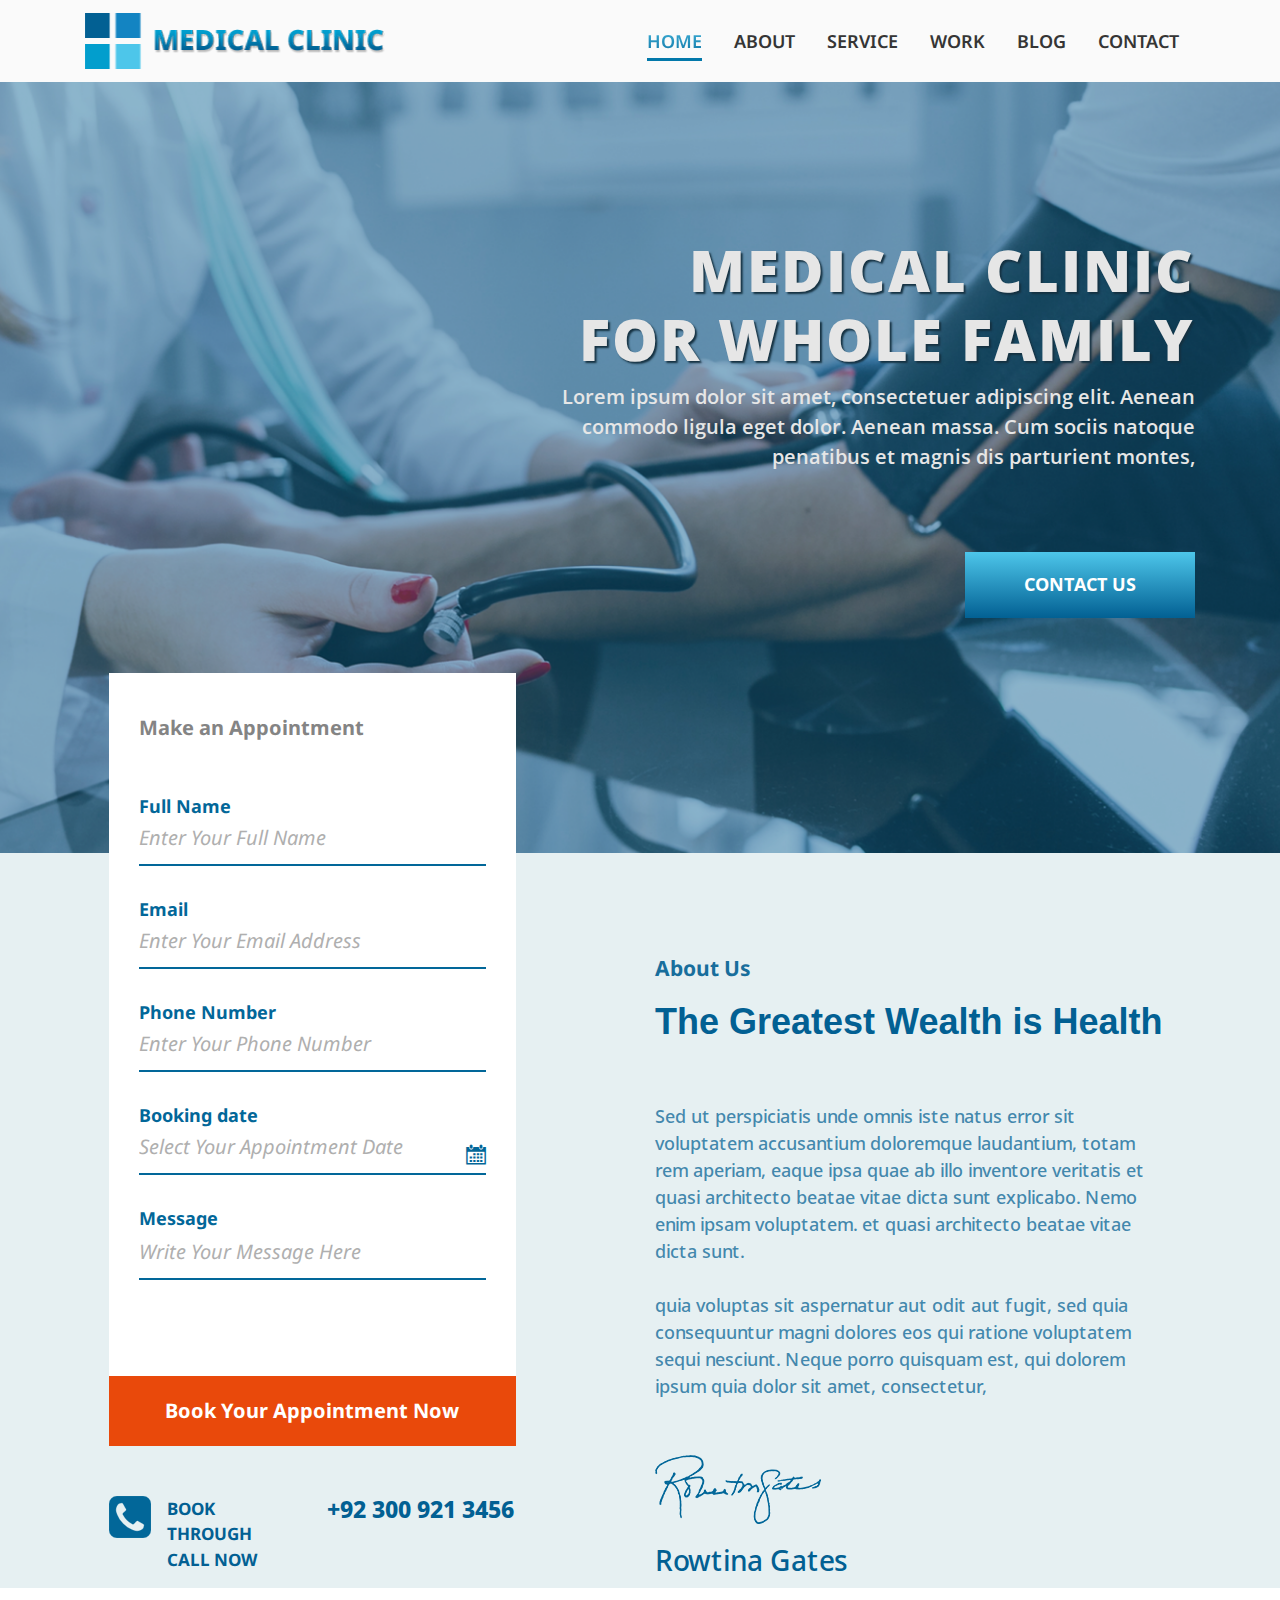
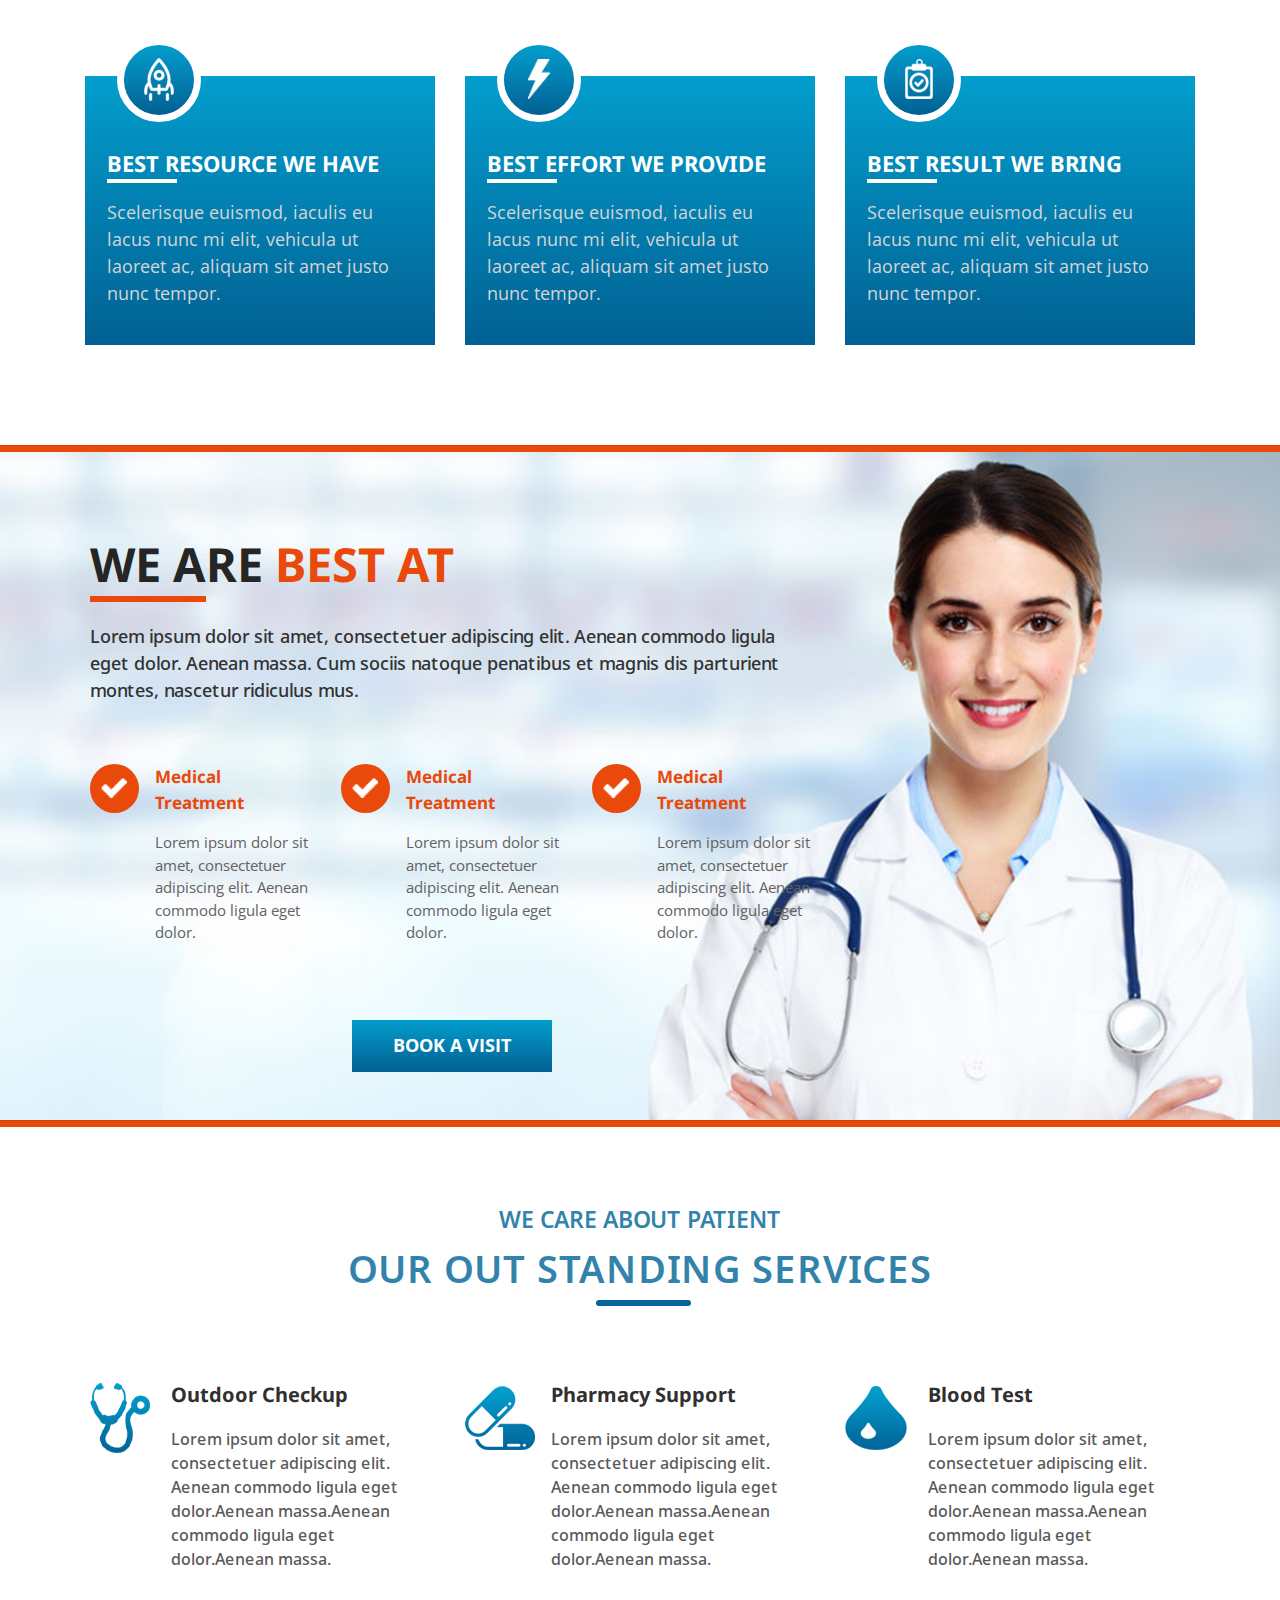
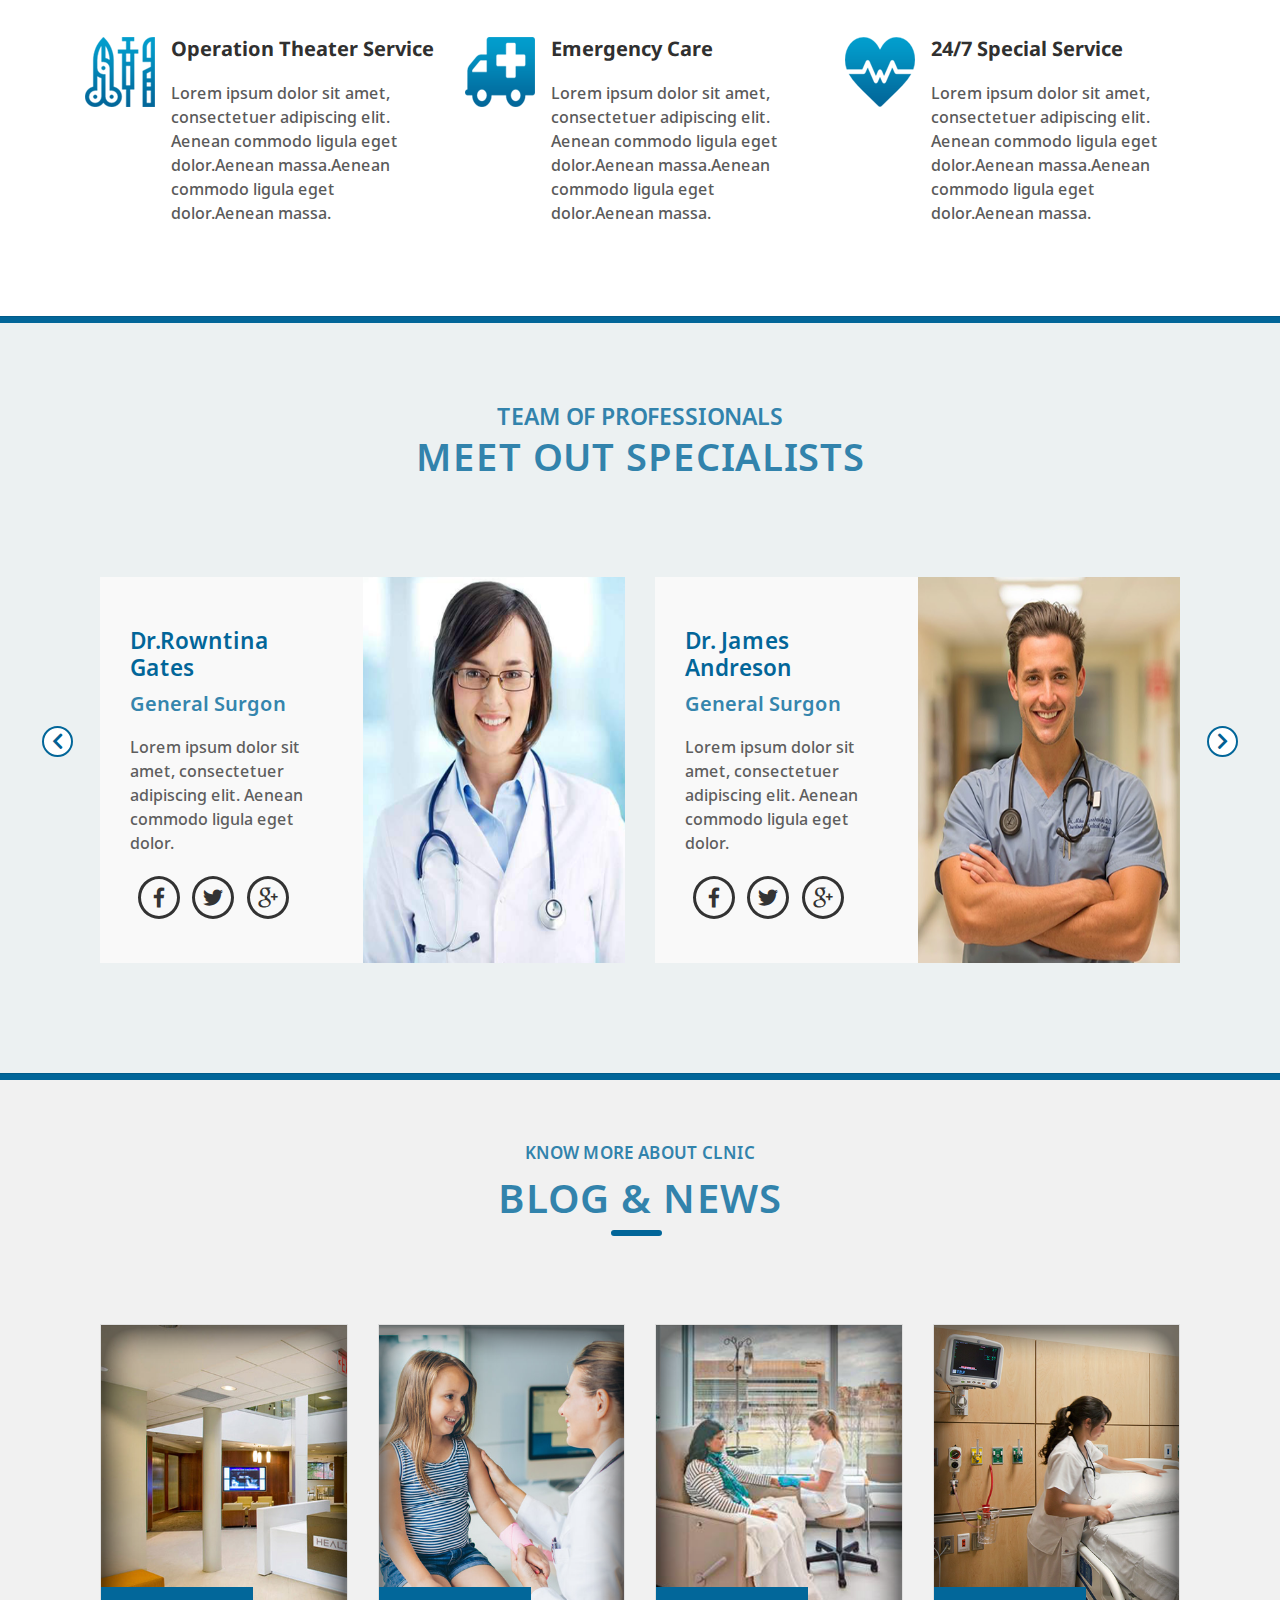
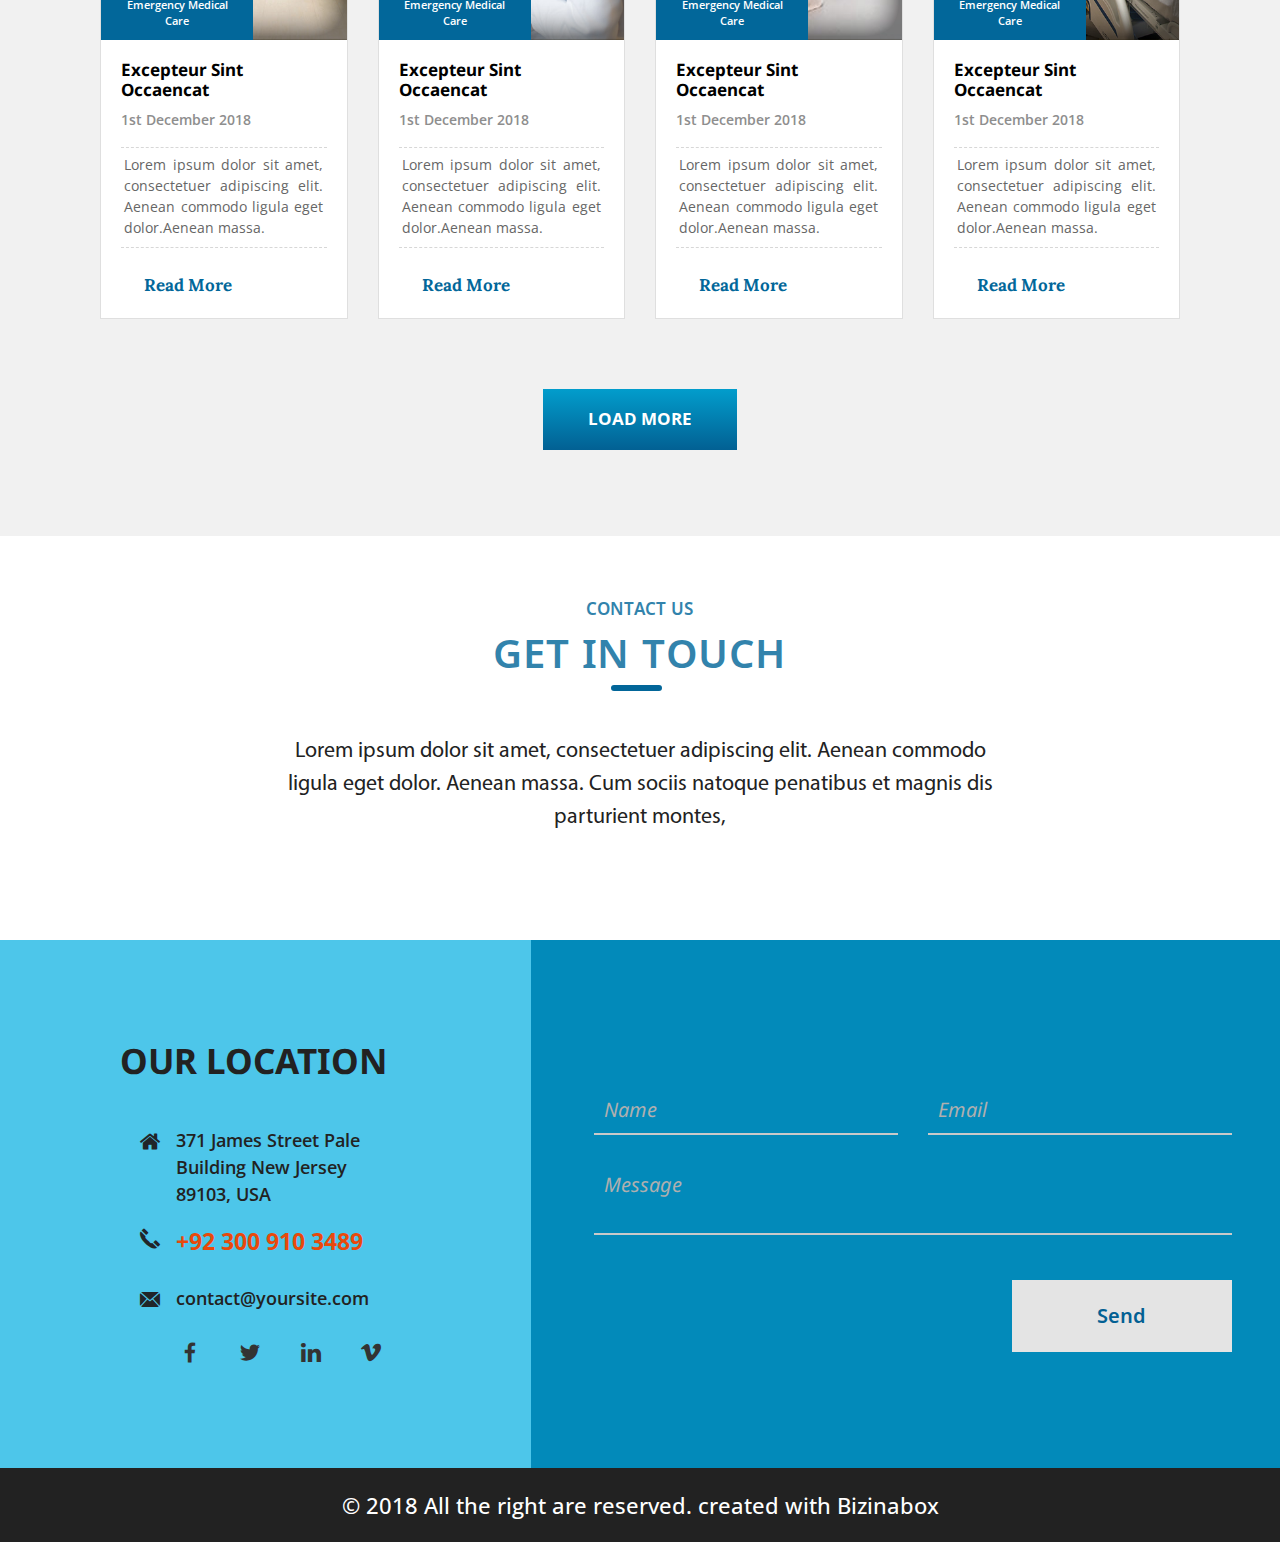
<file: Medical-office-two/index.html>
﻿<!doctype html>
<html lang="en">
<head>
    <!-- Required meta tags -->
    <meta charset="utf-8">
    <meta name="viewport" content="width=device-width, initial-scale=1, shrink-to-fit=no">
    <link href="https://fonts.googleapis.com/css?family=Lora:400,700|Noto+Sans:400,700|Open+Sans:300,400,600,700,800" rel="stylesheet">
    <link href="assets/fontawesome-free-5.6.1-web/css/all.min.css" rel="stylesheet" />
    <link href="assets/Bootstrap4/css/bootstrap.css" rel="stylesheet" />
    <link href="assets/Bootstrap4/css/animate.css" rel="stylesheet" />
    <link href="assets/Bootstrap4/css/owl.carousel.min.css" rel="stylesheet" />
    <link href="assets/Bootstrap4/css/owl.theme.default.min.css" rel="stylesheet" />
    <link href="assets/Bootstrap4/LightBox/dist/css/lightbox.css" rel="stylesheet" />
    <link href="assets/Bootstrap4/css/jquery-ui.css" rel="stylesheet" />
    <link href="assets/font/flaticon.css" rel="stylesheet" />
    <link href="assets/Bootstrap4/css/styles.css" rel="stylesheet" />
    <title>Medical-Office Theme | Two</title>
</head>
<body>
    <section id="HOME" style="background-image: url('assets/Images/main-banner.png');">
        <nav class="navbar navbar-expand-lg navbar-light fixed-top nav-bg-color">
            <div class="container">
                <a class="navbar-brand" href="index.html">
                    <img src="assets/Images/logo.png" alt="Alternate Text" class="img-fluid media-logo" />
                </a>
                <button class="navbar-toggler" type="button" data-toggle="collapse" data-target="#navbarSupportedContent"
                        aria-controls="navbarSupportedContent" aria-expanded="false" aria-label="Toggle navigation">
                    <span class="navbar-toggler-icon"></span>
                </button>
                <div class="collapse navbar-collapse" id="navbarSupportedContent">
                    <ul class="navbar-nav ml-auto">
                        <li class="nav-item">
                            <a class="nav-link active scroll" href="#HOME">Home</a>
                        </li>
                        <li class="nav-item">
                            <a class="nav-link scroll" href="#best-section">About</a>
                        </li>
                        <li class="nav-item">
                            <a class="nav-link scroll" href="#services">Service</a>
                        </li>
                        <li class="nav-item">
                            <a class="nav-link scroll" href="#best-at">Work</a>
                        </li>
                        <li class="nav-item">
                            <a class="nav-link scroll" href="#blog-news">Blog</a>
                        </li>
                        <li class="nav-item">
                            <a class="nav-link scroll" href="#touch">Contact</a>
                        </li>
                    </ul>
                </div>
            </div>
        </nav>
        <div class="banner-content">
            <div class="container">
                <div class="row">
                    <div class="col-md-7 offset-md-5 text-right">
                        <h2 class="banner-text animated slideInLeft">Medical Clinic For Whole Family</h2>
                        <p class="banner-desc animated slideInRight text-right">
                            Lorem ipsum dolor sit amet, consectetuer adipiscing elit. Aenean commodo ligula eget dolor. Aenean massa. Cum sociis natoque penatibus et magnis dis parturient montes,
                        </p>
                        <div class="mt-80 text-right">
                            <a href="#touch" class="btn btn-contact animated tada">Contact us</a>
                        </div>
                    </div>
                </div>
            </div>
        </div>
    </section>
    <section id="appoint-section">
        <div class="row">
            <div class="col-md-4 offset-md-1 mt--180">
                <form action="#" method="post" id="contact_form">
                    <div class="card">
                        <h3 class="appoint-text">Make an Appointment</h3>
                        <div class="name mt-45">
                            <label for="name" class="label-text">Full Name</label>
                            <input type="text" placeholder="Enter your full name" name="name" id="name_input" required>
                        </div>
                        <div class="email">
                            <label for="email" class="label-text">Email</label>
                            <input type="email" placeholder="Enter your email address" name="email" id="email_input" required>
                        </div>
                        <div class="telephone">
                            <label for="name" class="label-text">Phone Number</label>
                            <input type="text" placeholder="Enter your phone number" name="telephone" id="telephone_input" required>
                        </div>
                        <div class="bookingdate my-position">
                            <label for="name" class="label-text">Booking date</label>
                            <i class="flaticon-calendar calnder-setting"></i>
                            <input type="text" placeholder="Select your appointment date" name="date" id="datepicker" required>
                        </div>
                        <div class="message form-group">
                            <label for="message" class="label-text">Message</label>
                            <textarea name="message" placeholder="Write your message here" id="message_input" cols="30" rows="5" required></textarea>
                        </div>
                    </div><!-- // End #container -->
                    <div class="submit">
                        <button type="submit" class="btn btn-appoint btn-r-0">Book Your Appointment Now</button>
                    </div>
                </form><!-- // End form -->
                <div class="row mt-50 media-appoint-padding">
                    <div class="col-md-6">
                        <div class="media">
                            <img src="assets/Images/phone-x.png" class="mr-3" />
                            <div class="media-body">
                                <p class="call-text">
                                    Book through <span class="media-block">Call Now</span>
                                </p>
                            </div>
                        </div>
                    </div>
                    <div class="col-md-6">
                        <h1 class="phone-no">+92 300 921 3456</h1>
                    </div>
                </div>
            </div>
            <div class="col-md-5 offset-md-1 media-appoint-padding">
                <p class="about mt-100">About Us</p>
                <h1 class="health-text">
                    The Greatest Wealth is Health
                </h1>
                <p class="health-pera-text mt-60">
                    Sed ut perspiciatis unde omnis iste natus error sit voluptatem accusantium doloremque laudantium, totam rem aperiam, eaque ipsa quae ab illo inventore veritatis et quasi architecto beatae vitae dicta sunt explicabo. Nemo enim ipsam voluptatem. et quasi architecto beatae vitae dicta sunt.
                    <br /><br />
                    quia voluptas sit aspernatur aut odit aut fugit, sed quia consequuntur magni dolores eos qui ratione voluptatem sequi nesciunt. Neque porro quisquam est, qui dolorem ipsum quia dolor sit amet, consectetur,
                </p>
                <div class="mt-55">
                    <img src="assets/Images/signature.png" />
                </div>
                <h2 class="name-text mt-20">
                    Rowtina Gates
                </h2>
            </div>
        </div>
    </section>
    <div id="best-section"></div>
    <section>
        <div class="container">
            <div class="row mt-88">
                <div class="col-md-4 media-card-mt">
                    <div class="best-card">
                        <p class="best-circle">
                            <img src="assets/Images/b1.png" class="img-fluid" />
                        </p>
                        <h2 class="best-heading below-line mt-25">Best Resource we have</h2>
                        <p class="blog-card-pera-text mt-20">
                            Scelerisque euismod, iaculis eu lacus nunc mi elit, vehicula ut laoreet ac, aliquam sit amet justo nunc tempor.
                        </p>
                    </div>
                </div>
                <div class="col-md-4 media-card-mt">
                    <div class="best-card">
                        <p class="best-circle">
                            <img src="assets/Images/b2.png" class="img-fluid" />
                        </p>
                        <h2 class="best-heading below-line mt-25">Best Effort we Provide</h2>
                        <p class="blog-card-pera-text mt-20">
                            Scelerisque euismod, iaculis eu lacus nunc mi elit, vehicula ut laoreet ac, aliquam sit amet justo nunc tempor.
                        </p>
                    </div>
                </div>
                <div class="col-md-4 media-card-mt">
                    <div class="best-card">
                        <p class="best-circle">
                            <img src="assets/Images/b3.png" class="img-fluid" />
                        </p>
                        <h2 class="best-heading below-line mt-25">Best Result we Bring</h2>
                        <p class="blog-card-pera-text mt-20">
                            Scelerisque euismod, iaculis eu lacus nunc mi elit, vehicula ut laoreet ac, aliquam sit amet justo nunc tempor.
                        </p>
                    </div>
                </div>
            </div>
        </div>
    </section>
    <section id="best-at" class="mt-100" style="background-image: url('assets/Images/best-at.png');">
        <hr style="width: 100%; height: 6px; background-color: #e9490b;margin: 0" />
        <div class="row">
            <div class="banner-padding">
                <div class="col-md-8">
                    <h2 class="below-best we-color mt-80">We Are <span class="best-color">Best At</span></h2>
                    <p class="mt-27 best-pera-text">
                        Lorem ipsum dolor sit amet, consectetuer adipiscing elit. Aenean commodo ligula eget dolor. Aenean massa. Cum sociis natoque penatibus et magnis dis parturient montes, nascetur ridiculus mus.
                    </p>
                    <div class="row mt-60">
                        <div class="col-lg-4 media-padding">
                            <div class="media">
                                <p class="bg-circle mr-3">
                                    <img src="assets/Images/check.png" />
                                </p>
                                <div class="media-body">
                                    <p class="heading-text">
                                        Medical Treatment
                                    </p>
                                    <p class="heading-pera-text">
                                        Lorem ipsum dolor sit amet, consectetuer adipiscing elit. Aenean commodo ligula eget dolor.
                                    </p>
                                </div>
                            </div>
                        </div>
                        <div class="col-lg-4 media-padding">
                            <div class="media">
                                <p class="bg-circle mr-3">
                                    <img src="assets/Images/check.png" />
                                </p>
                                <div class="media-body">
                                    <p class="heading-text">
                                        Medical Treatment
                                    </p>
                                    <p class="heading-pera-text">
                                        Lorem ipsum dolor sit amet, consectetuer adipiscing elit. Aenean commodo ligula eget dolor.
                                    </p>
                                </div>
                            </div>
                        </div>
                        <div class="col-lg-4 media-padding">
                            <div class="media">
                                <p class="bg-circle mr-3">
                                    <img src="assets/Images/check.png" />
                                </p>
                                <div class="media-body">
                                    <p class="heading-text">
                                        Medical Treatment
                                    </p>
                                    <p class="heading-pera-text">
                                        Lorem ipsum dolor sit amet, consectetuer adipiscing elit. Aenean commodo ligula eget dolor.
                                    </p>
                                </div>
                            </div>
                        </div>
                    </div>
                    <div class="text-center mt-60  mb-5">
                        <a href="#appoint-section" class="btn btn-visit">Book a Visit</a>
                    </div>
                </div>
            </div>
        </div>
        <hr style="width: 100%; height: 6px; background-color: #e9490b;margin: 0" />
    </section>
    <section id="services" class="mt-75">
        <div class="container">
            <div class="row">
                <div class="col-md-8 offset-md-2 text-center">
                    <p class="service-sub-heading ">We Care About Patient</p>
                    <h3 class="service-heading below-service">Our Out Standing Services</h3>
                </div>
            </div>
        </div>
        <div class="container mt-25">
            <div class="row">
                <div class="col-lg-4 mt-50">
                    <div class="media">
                        <img src="assets/Images/services/s1.png" class="mr-3 img-fluid" />
                        <div class="media-body">
                            <h2 class="service-text-heading">Outdoor Checkup</h2>
                            <p class="service-text-sub mt-20">
                                Lorem ipsum dolor sit amet, consectetuer adipiscing elit. Aenean commodo ligula eget dolor.Aenean massa.Aenean commodo ligula eget dolor.Aenean massa.
                            </p>
                        </div>
                    </div>
                </div>
                <div class="col-lg-4 mt-50">
                    <div class="media">
                        <img src="assets/Images/services/s2.png" class="mr-3 img-fluid" />
                        <div class="media-body">
                            <h2 class="service-text-heading">Pharmacy Support</h2>
                            <p class="service-text-sub mt-20">
                                Lorem ipsum dolor sit amet, consectetuer adipiscing elit. Aenean commodo ligula eget dolor.Aenean massa.Aenean commodo ligula eget dolor.Aenean massa.
                            </p>
                        </div>
                    </div>
                </div>
                <div class="col-lg-4 mt-50">
                    <div class="media">
                        <img src="assets/Images/services/s3.png" class="mr-3 img-fluid" />
                        <div class="media-body">
                            <h2 class="service-text-heading">Blood Test</h2>
                            <p class="service-text-sub mt-20">
                                Lorem ipsum dolor sit amet, consectetuer adipiscing elit. Aenean commodo ligula eget dolor.Aenean massa.Aenean commodo ligula eget dolor.Aenean massa.
                            </p>
                        </div>
                    </div>
                </div>
                <div class="col-lg-4 mt-50">
                    <div class="media">
                        <img src="assets/Images/services/s4.png" class="mr-3 img-fluid" />
                        <div class="media-body">
                            <h2 class="service-text-heading">Operation Theater Service</h2>
                            <p class="service-text-sub mt-20">
                                Lorem ipsum dolor sit amet, consectetuer adipiscing elit. Aenean commodo ligula eget dolor.Aenean massa.Aenean commodo ligula eget dolor.Aenean massa.
                            </p>
                        </div>
                    </div>
                </div>
                <div class="col-lg-4 mt-50">
                    <div class="media">
                        <img src="assets/Images/services/s5.png" class="mr-3 img-fluid" />
                        <div class="media-body">
                            <h2 class="service-text-heading">Emergency Care</h2>
                            <p class="service-text-sub mt-20">
                                Lorem ipsum dolor sit amet, consectetuer adipiscing elit. Aenean commodo ligula eget dolor.Aenean massa.Aenean commodo ligula eget dolor.Aenean massa.
                            </p>
                        </div>
                    </div>
                </div>
                <div class="col-lg-4 mt-50">
                    <div class="media">
                        <img src="assets/Images/services/s6.png" class="mr-3 img-fluid" />
                        <div class="media-body">
                            <h2 class="service-text-heading">24/7 Special Service</h2>
                            <p class="service-text-sub mt-20">
                                Lorem ipsum dolor sit amet, consectetuer adipiscing elit. Aenean commodo ligula eget dolor.Aenean massa.Aenean commodo ligula eget dolor.Aenean massa.
                            </p>
                        </div>
                    </div>
                </div>
            </div>
        </div>
    </section>
    <section id="team" class="mt-75">
        <hr style="width: 100%; height: 6px; background-color: #026699" />
        <div class="container">
            <div class="row">
                <div class="col-md-8 offset-md-2 text-center">
                    <p class="service-sub-heading mt-60">Team of Professionals</p>
                    <h3 class="service-heading">Meet out SpeciaLists</h3>
                </div>
            </div>
        </div>
        <div class="slider-padding">
            <div class="mt-60">
                <div class="owl-carousel owl-theme">
                    <div>
                        <div class="row">
                            <div class="col-md-6 pr-0">
                                <div class="card-bg-color card-padding">
                                    <h2 class="doc-text">Dr.Rowntina Gates</h2>
                                    <p class="designation-text">
                                        General Surgon
                                    </p>
                                    <p class="doc-desc">
                                        Lorem ipsum dolor sit amet, consectetuer adipiscing elit. Aenean commodo ligula eget dolor.
                                    </p>
                                    <div class="mt-28">
                                        <a href="#" class="link-color ml-2"><i class="flaticon-facebook-app-symbol"></i></a>
                                        <a href="#" class="link-color ml-2"><i class="flaticon-twitter-logo-silhouette "></i></a>
                                        <a href="#" class="link-color ml-2"><i class="flaticon-google-plus-logo"></i></a>
                                    </div>
                                </div>
                            </div>
                            <div class="col-md-6 pl-0">
                                <img src="assets/Images/slick1.png" class="img-fluid" />
                            </div>
                        </div>
                    </div>
                    <div>
                        <div class="row">
                            <div class="col-md-6 pr-0">
                                <div class="card-bg-color card-padding">
                                    <h2 class="doc-text">Dr. James Andreson</h2>
                                    <p class="designation-text">
                                        General Surgon
                                    </p>
                                    <p class="doc-desc">
                                        Lorem ipsum dolor sit amet, consectetuer adipiscing elit. Aenean commodo ligula eget dolor.
                                    </p>
                                    <div class="mt-28">
                                        <a href="#" class="link-color ml-2"><i class="flaticon-facebook-app-symbol"></i></a>
                                        <a href="#" class="link-color ml-2"><i class="flaticon-twitter-logo-silhouette "></i></a>
                                        <a href="#" class="link-color ml-2"><i class="flaticon-google-plus-logo"></i></a>
                                    </div>
                                </div>
                            </div>
                            <div class="col-md-6 pl-0">
                                <img src="assets/Images/slick2.png" class="img-fluid" />
                            </div>
                        </div>
                    </div>
                    <div>
                        <div class="row">
                            <div class="col-md-6 pr-0">
                                <div class="card-bg-color card-padding">
                                    <h2 class="doc-text">Dr.Rowntina Gates</h2>
                                    <p class="designation-text">
                                        General Surgon
                                    </p>
                                    <p class="doc-desc">
                                        Lorem ipsum dolor sit amet, consectetuer adipiscing elit. Aenean commodo ligula eget dolor.
                                    </p>
                                    <div class="mt-28">
                                        <a href="#" class="link-color ml-2"><i class="flaticon-facebook-app-symbol"></i></a>
                                        <a href="#" class="link-color ml-2"><i class="flaticon-twitter-logo-silhouette "></i></a>
                                        <a href="#" class="link-color ml-2"><i class="flaticon-google-plus-logo"></i></a>
                                    </div>
                                </div>
                            </div>
                            <div class="col-md-6 pl-0">
                                <img src="assets/Images/slick1.png" class="img-fluid" />
                            </div>
                        </div>
                    </div>
                    <div>
                        <div class="row">
                            <div class="col-md-6 pr-0">
                                <div class="card-bg-color card-padding">
                                    <h2 class="doc-text">Dr.James Anderson</h2>
                                    <p class="designation-text">
                                        General Surgon
                                    </p>
                                    <p class="doc-desc">
                                        Lorem ipsum dolor sit amet, consectetuer adipiscing elit. Aenean commodo ligula eget dolor.
                                    </p>
                                    <div class="mt-28">
                                        <a href="#" class="link-color ml-2"><i class="flaticon-facebook-app-symbol"></i></a>
                                        <a href="#" class="link-color ml-2"><i class="flaticon-twitter-logo-silhouette "></i></a>
                                        <a href="#" class="link-color ml-2"><i class="flaticon-google-plus-logo"></i></a>
                                    </div>
                                </div>
                            </div>
                            <div class="col-md-6 pl-0">
                                <img src="assets/Images/slick2.png" class="img-fluid" />
                            </div>
                        </div>
                    </div>
                </div>
            </div>
        </div>
        <hr style="width: 100%; height: 6px; background-color: #026699; margin: 0 0;" />
    </section>
    <section id="blog-news">
        <div class="container">
            <div class="row ">
                <div class="col-md-8 offset-md-2 text-center">
                    <p class="blog-sub-heading mt-60">Know More About Clnic</p>
                    <h3 class="blog-heading below-blog">Blog & News</h3>
                </div>
            </div>
        </div>
        <div class="blog-padding text-center">
            <div class="row loadMore">
                <div class="col-lg-3 col-md-6 media-blog-card-mt item">
                    <div>
                        <div class="blog-card">
                            <div class="position-relative">
                                <img src="assets/Images/blog & New/blog-1.png" class="img-fluid image" />
                                <div class="middle">
                                    <div class="text">
                                        <a href="assets/Images/blog & New/blog-1.png" data-lightbox="image-1">
                                            <i class="fas fa-search fa-lg text-black-50"></i>
                                        </a>
                                    </div>
                                </div>
                                <div class="tag-of-blog position-absolute">
                                    Emergency Medical Care
                                </div>
                            </div>
                            <div class="text-left">
                                <div class="card-body">
                                    <h5 class="card-heading">
                                        Excepteur sint occaencat
                                    </h5>
                                    <p class="card-date">
                                        1st December 2018
                                    </p>
                                    <p class="card-pera-text comments-space card-position-relative">
                                        Lorem ipsum dolor sit amet, consectetuer adipiscing elit. Aenean commodo ligula eget dolor.Aenean massa. Cum sociis natoque penatibus et magnis dis parturient montes
                                    </p>
                                </div>
                            </div>
                            <!--<hr style="border: 1px dotted #d7d7d7; width: 100%; height: 0px" />
                            <a href="#" class="read-text">Read More</a>-->
                        </div>
                    </div>
                </div>
                <div class="col-lg-3 col-md-6 media-blog-card-mt item">
                    <div>
                        <div class="blog-card">
                            <div class="position-relative">
                                <img src="assets/Images/blog & New/blog-2.png" class="img-fluid image" />
                                <div class="middle">
                                    <div class="text">
                                        <a href="assets/Images/blog & New/blog-2.png" data-lightbox="image-1">
                                            <i class="fas fa-search fa-lg text-black-50"></i>
                                        </a>
                                    </div>
                                </div>
                                <div class="tag-of-blog position-absolute">
                                    Emergency Medical Care
                                </div>
                            </div>
                            <div class="text-left">
                                <div class="card-body">
                                    <h5 class="card-heading">
                                        Excepteur sint occaencat
                                    </h5>
                                    <p class="card-date">
                                        1st December 2018
                                    </p>
                                    <p class="card-pera-text comments-space card-position-relative">
                                        Lorem ipsum dolor sit amet, consectetuer adipiscing elit. Aenean commodo ligula eget dolor.Aenean massa. Cum sociis natoque penatibus et magnis dis parturient montes
                                    </p>
                                </div>
                            </div>
                        </div>
                    </div>
                </div>
                <div class="col-lg-3 col-md-6 item media-blog-card-mt">
                    <div>
                        <div class="blog-card">
                            <div class="position-relative">
                                <img src="assets/Images/blog & New/blog-3.png" class="img-fluid image" />
                                <div class="middle">
                                    <div class="text">
                                        <a href="assets/Images/blog & New/blog-3.png" data-lightbox="image-1">
                                            <i class="fas fa-search fa-lg text-black-50"></i>
                                        </a>
                                    </div>
                                </div>
                                <div class="tag-of-blog position-absolute">
                                    Emergency Medical Care
                                </div>
                            </div>
                            <div class="text-left">
                                <div class="card-body">
                                    <h5 class="card-heading">
                                        Excepteur sint occaencat
                                    </h5>
                                    <p class="card-date">
                                        1st December 2018
                                    </p>
                                    <p class="card-pera-text comments-space card-position-relative">
                                        Lorem ipsum dolor sit amet, consectetuer adipiscing elit. Aenean commodo ligula eget dolor.Aenean massa. Cum sociis natoque penatibus et magnis dis parturient montes
                                    </p>
                                </div>
                            </div>
                        </div>
                    </div>
                </div>
                <div class="col-lg-3 col-md-6 media-blog-card-mt item">
                    <div>
                        <div class="blog-card">
                            <div class="position-relative">
                                <img src="assets/Images/blog & New/blog-4.png" class="img-fluid image" />
                                <div class="middle">
                                    <div class="text">
                                        <a href="assets/Images/blog & New/blog-4.png" data-lightbox="image-1">
                                            <i class="fas fa-search fa-lg text-black-50"></i>
                                        </a>
                                    </div>
                                </div>
                                <div class="tag-of-blog position-absolute">
                                    Emergency Medical Care
                                </div>
                            </div>
                            <div class="text-left">
                                <div class="card-body">
                                    <h5 class="card-heading">
                                        Excepteur sint occaencat
                                    </h5>
                                    <p class="card-date">
                                        1st December 2018
                                    </p>
                                    <p class="card-pera-text comments-space card-position-relative">
                                        Lorem ipsum dolor sit amet, consectetuer adipiscing elit. Aenean commodo ligula eget dolor.Aenean massa. Cum sociis natoque penatibus et magnis dis parturient montes
                                    </p>
                                </div>
                            </div>
                        </div>
                    </div>
                </div>
                <div class="col-lg-3 col-md-6 media-blog-card-mt mt-50 item">
                    <div>
                        <div class="blog-card">
                            <div class="position-relative">
                                <img src="assets/Images/blog & New/blog-1.png" class="img-fluid image" />
                                <div class="middle">
                                    <div class="text">
                                        <a href="assets/Images/blog & New/blog-1.png" data-lightbox="image-1">
                                            <i class="fas fa-search fa-lg text-black-50"></i>
                                        </a>
                                    </div>
                                </div>
                                <div class="tag-of-blog position-absolute">
                                    Emergency Medical Care
                                </div>
                            </div>
                            <div class="text-left">
                                <div class="card-body">
                                    <h5 class="card-heading">
                                        Excepteur sint occaencat
                                    </h5>
                                    <p class="card-date">
                                        1st December 2018
                                    </p>
                                    <p class="card-pera-text comments-space card-position-relative">
                                        Lorem ipsum dolor sit amet, consectetuer adipiscing elit. Aenean commodo ligula eget dolor.Aenean massa. Cum sociis natoque penatibus et magnis dis parturient montes
                                    </p>
                                </div>
                            </div>
                        </div>
                    </div>
                </div>
                <div class="col-lg-3 col-md-6 media-blog-card-mt mt-50 item">
                    <div>
                        <div class="blog-card">
                            <div class="position-relative">
                                <img src="assets/Images/blog & New/blog-2.png" class="img-fluid image" />
                                <div class="middle">
                                    <div class="text">
                                        <a href="assets/Images/blog & New/blog-2.png" data-lightbox="image-1">
                                            <i class="fas fa-search fa-lg text-black-50"></i>
                                        </a>
                                    </div>
                                </div>
                                <div class="tag-of-blog position-absolute">
                                    Emergency Medical Care
                                </div>
                            </div>
                            <div class="text-left">
                                <div class="card-body">
                                    <h5 class="card-heading">
                                        Excepteur sint occaencat
                                    </h5>
                                    <p class="card-date">
                                        1st December 2018
                                    </p>
                                    <p class="card-pera-text comments-space card-position-relative">
                                        Lorem ipsum dolor sit amet, consectetuer adipiscing elit. Aenean commodo ligula eget dolor.Aenean massa. Cum sociis natoque penatibus et magnis dis parturient montes
                                    </p>
                                </div>
                            </div>
                        </div>
                    </div>
                </div>
                <div class="col-lg-3 col-md-6 media-blog-card-mt mt-50 item">
                    <div>
                        <div class="blog-card">
                            <div class="position-relative">
                                <img src="assets/Images/blog & New/blog-3.png" class="img-fluid image" />
                                <div class="middle">
                                    <div class="text">
                                        <a href="assets/Images/blog & New/blog-3.png" data-lightbox="image-1">
                                            <i class="fas fa-search fa-lg text-black-50"></i>
                                        </a>
                                    </div>
                                </div>
                                <div class="tag-of-blog position-absolute">
                                    Emergency Medical Care
                                </div>
                            </div>
                            <div class="text-left">
                                <div class="card-body">
                                    <h5 class="card-heading">
                                        Excepteur sint occaencat
                                    </h5>
                                    <p class="card-date">
                                        1st December 2018
                                    </p>
                                    <p class="card-pera-text comments-space card-position-relative">
                                        Lorem ipsum dolor sit amet, consectetuer adipiscing elit. Aenean commodo ligula eget dolor.Aenean massa. Cum sociis natoque penatibus et magnis dis parturient montes
                                    </p>
                                </div>
                            </div>
                        </div>
                    </div>
                </div>
                <div class="col-lg-3 col-md-6 media-blog-card-mt mt-50 item">
                    <div>
                        <div class="blog-card">
                            <div class="position-relative">
                                <img src="assets/Images/blog & New/blog-4.png" class="img-fluid image" />
                                <div class="middle">
                                    <div class="text">
                                        <a href="assets/Images/blog & New/blog-4.png" data-lightbox="image-1">
                                            <i class="fas fa-search fa-lg text-black-50"></i>
                                        </a>
                                    </div>
                                </div>
                                <div class="tag-of-blog position-absolute">
                                    Emergency Medical Care
                                </div>
                            </div>
                            <div class="text-left">
                                <div class="card-body">
                                    <h5 class="card-heading">
                                        Excepteur sint occaencat
                                    </h5>
                                    <p class="card-date">
                                        1st December 2018
                                    </p>
                                    <p class="card-pera-text comments-space card-position-relative">
                                        Lorem ipsum dolor sit amet, consectetuer adipiscing elit. Aenean commodo ligula eget dolor.Aenean massa. Cum sociis natoque penatibus et magnis dis parturient montes
                                    </p>
                                </div>
                            </div>
                        </div>
                    </div>
                </div>
            </div>
        </div>
    </section>
    <section id="touch">
        <div class="container">
            <div class="row">
                <div class="col-md-8 offset-md-2 text-center">
                    <p class="blog-sub-heading mt-60">Contact us</p>
                    <h3 class="blog-heading below-blog">Get in touch</h3>
                    <p class="touch-desc text-center mt-50">
                        Lorem ipsum dolor sit amet, consectetuer adipiscing elit. Aenean commodo ligula eget dolor. Aenean massa. Cum sociis natoque penatibus et magnis dis parturient montes,
                    </p>
                </div>
            </div>
        </div>
        <div class="row mt-90">
            <div class="col-md-5 bg-color-one">
                <h2 class="location-text">Our Location</h2>
                <div class="mt-45">
                    <div class="media">
                        <i class="flaticon-home mr-3"></i>
                        <div class="media-body">
                            <p class="address-text">
                                371 James Street Pale Building New Jersey 89103, USA
                            </p>
                        </div>
                    </div>
                    <div class="media">
                        <i class="flaticon-old-handphone mr-3"></i>
                        <div class="media-body">
                            <p class="phone-text">
                                +92 300 910 3489
                            </p>
                        </div>
                    </div>
                    <div class="media mt-10">
                        <i class="flaticon-mail-black-envelope-symbol mr-3"></i>
                        <div class="media-body">
                            <p class="mail-text">
                                <a href="mailto:contact@yoursite.com" class="link-style">
                                    contact@yoursite.com
                                </a>
                            </p>
                        </div>
                    </div>
                    <div class="ml-4 mt-10">
                        <a href="#" class="ml-3 media-margin-left flate-icon-styling"><i class="flaticon-facebook-app-symbol"></i></a>
                        <a href="#" class="ml-3 media-margin-left flate-icon-styling"><i class="flaticon-twitter-logo-silhouette"></i></a>
                        <a href="#" class="ml-3 media-margin-left flate-icon-styling"><i class="flaticon-linkedin-logo"></i></a>
                        <a href="#" class="ml-3 media-margin-left flate-icon-styling"><i class="flaticon-vimeo-logo"></i></a>
                    </div>
                </div>
            </div>
            <div class="col-md-7 bg-color-two">
                <form action="" method="post" class="mt-45" id="form">
                    <div class="row">
                        <div class="col-md-6">
                            <input type="text" class="input-filed" placeholder="Name " value="" required="" />
                        </div>
                        <div class="col-md-6">
                            <input type="email" class="input-filed" placeholder="Email " value="" required="" />
                        </div>
                        <div class="col-md-12">
                            <input class="input-filed-area" value="" placeholder="Message" required="">
                        </div>
                        <div class="col-md-12  mt-45">
                            <button type="submit" class="btn btn-send float-right">Send</button>
                        </div>
                    </div>
                </form>
            </div>
        </div>
    </section>
    <section id="footer">
        <div class="background-color">
            <h2 class="copy-text text-center p-4">
                &copy; 2018 All the right are reserved. created with Bizinabox
            </h2>
        </div>
    </section>
    <!------------------- JQuery Files Section ------------------->
    <script src="assets/Bootstrap4/js/jquery.slim.min.js"></script>
    <script src="assets/Bootstrap4/js/poper.min.js"></script>
    <script src="assets/Bootstrap4/js/bootstrap.min.js"></script>
    <script src="assets/Bootstrap4/js/owl.carousel.min.js"></script>
    <script src="assets/Bootstrap4/LightBox/dist/js/lightbox.min.js"></script>
    <script src="assets/Bootstrap4/js/loadMoreResults.js"></script>
    <script src="assets/Bootstrap4/js/jquery-ui.js"></script>
    <script src="assets/Bootstrap4/js/smoothscroll.js"></script>
    <script src="assets/Bootstrap4/js/scrollinToview.js"></script>
    <script src="assets/Bootstrap4/js/wow.min.js"></script>
    <script src="assets/Bootstrap4/js/script.js"></script>
    <script type="text/javascript">new WOW().init();</script>
</body>
</html>
</file>
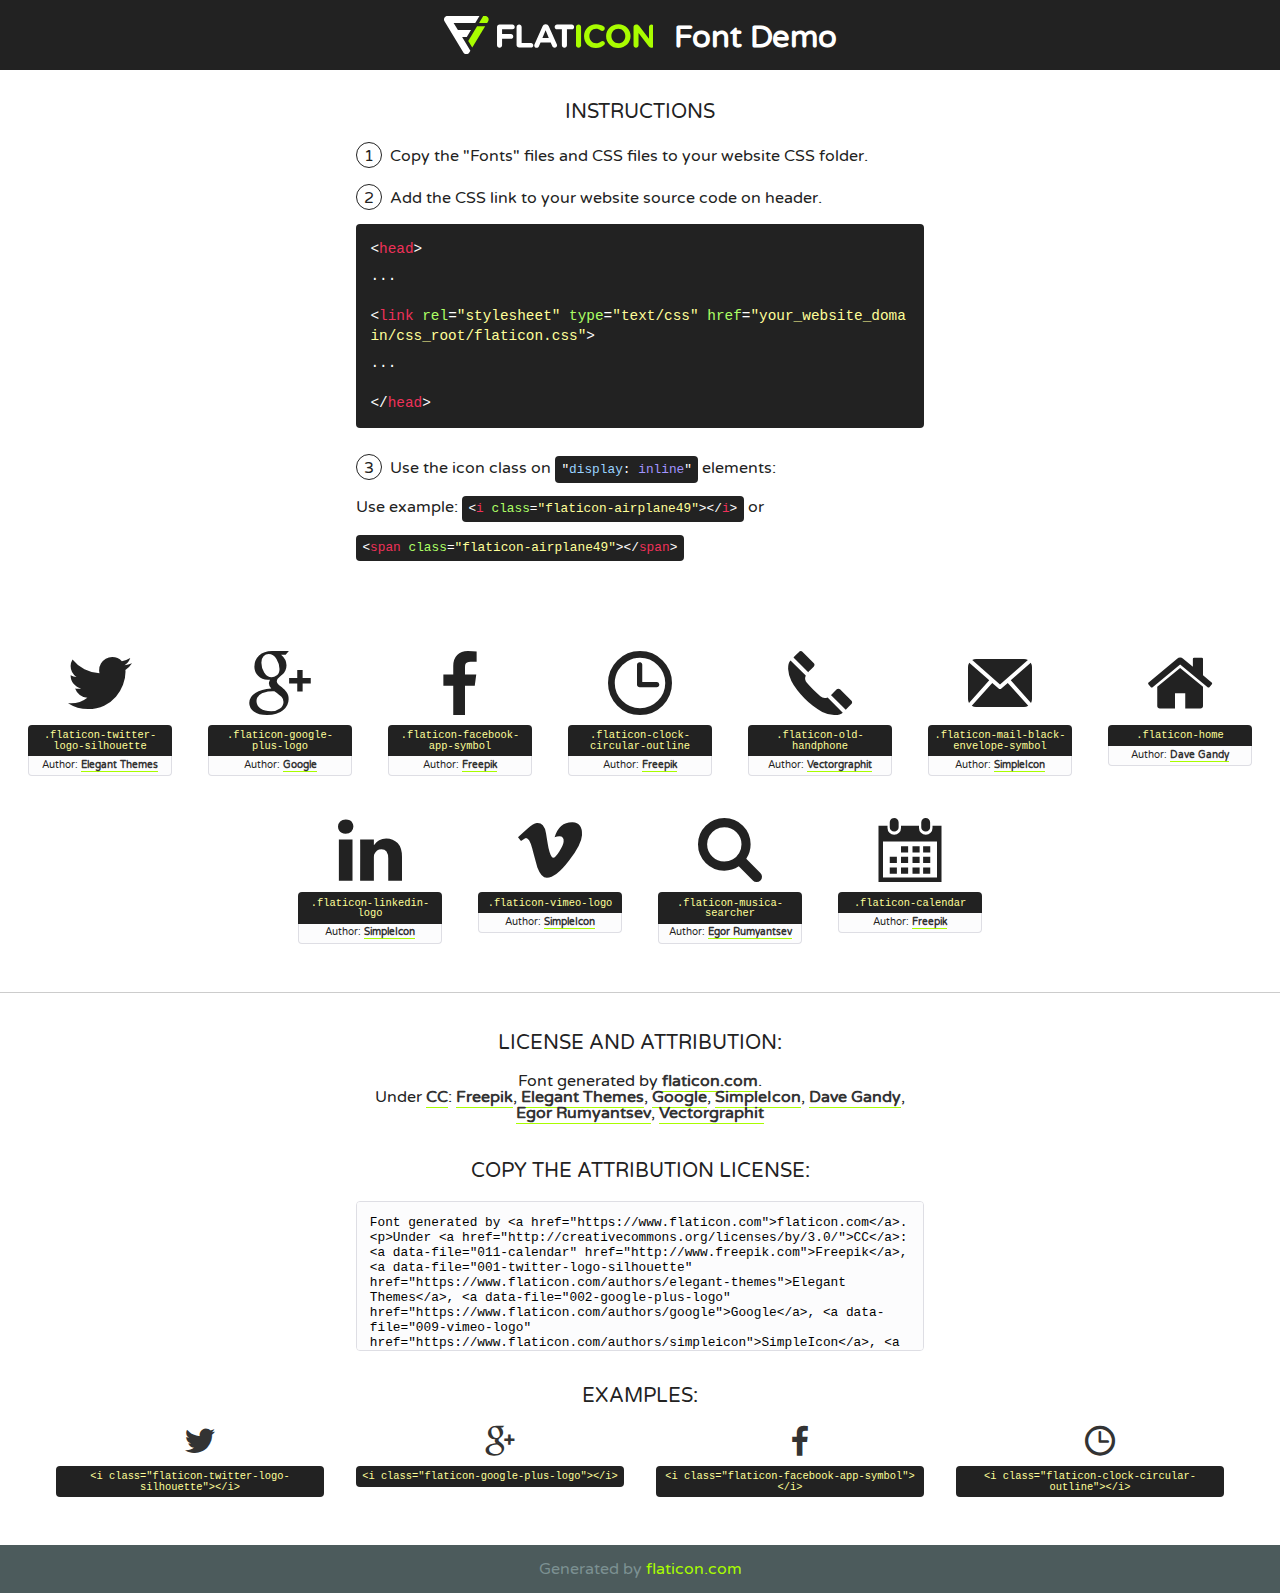
<file: Medical-office-two/assets/font/flaticon.html>
<!DOCTYPE html>
<!--
  Flaticon icon font: Flaticon
  Creation date: 23/02/2019 05:49
-->
<html>
<!DOCTYPE html>
<html>

<head>
    <title>Flaticon WebFont</title>
    <link href="http://fonts.googleapis.com/css?family=Varela+Round" rel="stylesheet" type="text/css" />
    <link rel="stylesheet" type="text/css" href="flaticon.css">
    <meta charset="UTF-8">
    <style>
    html, body, div, span, applet, object, iframe,
    h1, h2, h3, h4, h5, h6, p, blockquote, pre,
    a, abbr, acronym, address, big, cite, code,
    del, dfn, em, img, ins, kbd, q, s, samp,
    small, strike, strong, sub, sup, tt, var,
    b, u, i, center,
    dl, dt, dd, ol, ul, li,
    fieldset, form, label, legend,
    table, caption, tbody, tfoot, thead, tr, th, td,
    article, aside, canvas, details, embed, 
    figure, figcaption, footer, header, hgroup, 
    menu, nav, output, ruby, section, summary,
    time, mark, audio, video {
        margin: 0;
        padding: 0;
        border: 0;
        font-size: 100%;
        font: inherit;
        vertical-align: baseline;
    }
    /* HTML5 display-role reset for older browsers */
    article, aside, details, figcaption, figure, 
    footer, header, hgroup, menu, nav, section {
        display: block;
    }
    body {
        line-height: 1;
    }
    ol, ul {
        list-style: none;
    }
    blockquote, q {
        quotes: none;
    }
    blockquote:before, blockquote:after,
    q:before, q:after {
        content: '';
        content: none;
    }
    table {
        border-collapse: collapse;
        border-spacing: 0;
    }
    body {
        font-family: 'Varela Round', Helvetica, Arial, sans-serif;
        font-size: 16px;
        color: #222;
    }
    a {
        color: #333;
        border-bottom: 1px solid #a9fd00;
        font-weight: bold;
        text-decoration: none;
    }
    * {
        -moz-box-sizing: border-box;
        -webkit-box-sizing: border-box;
        box-sizing: border-box;
        margin: 0;
        padding: 0;
    }
    [class^="flaticon-"]:before, [class*=" flaticon-"]:before, [class^="flaticon-"]:after, [class*=" flaticon-"]:after {
        font-family: Flaticon;
        font-size: 30px;
        font-style: normal;
        margin-left: 20px;
        color: #333;
    }
    .wrapper {
        max-width: 600px;
        margin: auto;
        padding: 0 1em;
    }
    .title {
        font-size: 1.25em;
        text-align: center;
        margin-bottom: 1em;
        text-transform: uppercase;
    }
    header {
        text-align: center;
        background-color: #222;
        color: #fff;
        padding: 1em;
    }
    header .logo {
        width: 210px;
        height: 38px;
        display: inline-block;
        vertical-align: middle;
        margin-right: 1em;
        border: none;
    }
    header strong {
        font-size: 1.95em;
        font-weight: bold;
        vertical-align: middle;
        margin-top: 5px;
        display: inline-block;
    }
    .demo {
        margin: 2em auto;
        line-height: 1.25em;
    }
    .demo ul li {
        margin-bottom: 1em;
    }
    .demo ul li .num {
        color: #222;
        border-radius: 20px;
        display: inline-block;
        width: 26px;
        padding: 3px;
        height: 26px;
        text-align: center;
        margin-right: 0.5em;
        border: 1px solid #222;
    }
    .demo ul li code {
        background-color: #222;
        border-radius: 4px;
        padding: 0.25em 0.5em;
        display: inline-block;
        color: #fff;
        font-family: Consolas,Monaco,Lucida Console,Liberation Mono,DejaVu Sans Mono,Bitstream Vera Sans Mono,Courier New, monospace;
        font-weight: lighter;
        margin-top: 1em;
        font-size: 0.8em;
        word-break: break-all;
    }
    .demo ul li code.big {
        padding: 1em;
        font-size: 0.9em;
    }
    .demo ul li code .red {
        color: #EF3159;
    }
    .demo ul li code .green {
        color: #ACFF65;
    }
    .demo ul li code .yellow {
        color: #FFFF99;
    }
    .demo ul li code .blue {
        color: #99D3FF;
    }
    .demo ul li code .purple {
        color: #A295FF;
    }
    .demo ul li code .dots {
        margin-top: 0.5em;
        display: block;
    }
    #glyphs {
        border-bottom: 1px solid #ccc;
        padding: 2em 0;
        text-align: center;
    }
    .glyph {
        display: inline-block;
        width: 9em;
        margin: 1em;
        text-align: center;
        vertical-align: top;
        background: #FFF;
    }
    .glyph .glyph-icon {
        padding: 10px;
        display: block;
        font-family:"Flaticon";
        font-size: 64px;
        line-height: 1;
    }
    .glyph .glyph-icon:before {
        font-size: 64px;
        color: #222;
        margin-left: 0;
    }
    .class-name {
        font-size: 0.65em;
        background-color: #222;
        color: #fff;
        border-radius: 4px 4px 0 0;
        padding: 0.5em;
        color: #FFFF99;
        font-family: Consolas,Monaco,Lucida Console,Liberation Mono,DejaVu Sans Mono,Bitstream Vera Sans Mono,Courier New, monospace;
    }
    .author-name {
        font-size: 0.6em;
        background-color: #fcfcfd;
        border: 1px solid #DEDEE4;
        border-top: 0;
        border-radius: 0 0 4px 4px;
        padding: 0.5em;
    }
    .class-name:last-child {
        font-size: 10px;
        color:#888;
    }
    .class-name:last-child a {
        font-size: 10px;
        color:#555;
    }
    .class-name:last-child a:hover {
        color:#a9fd00;
    }
    .glyph > input {
        display: block;
        width: 100px;
        margin: 5px auto;
        text-align: center;
        font-size: 12px;
        cursor: text;
    }
    .glyph > input.icon-input {
        font-family:"Flaticon";
        font-size: 16px;
        margin-bottom: 10px;
    }
    .attribution .title {
        margin-top: 2em;
    }
    .attribution textarea {
        background-color: #fcfcfd;
        padding: 1em;
        border: none;
        box-shadow: none;
        border: 1px solid #DEDEE4;
        border-radius: 4px;
        resize: none;
        width: 100%;
        height: 150px;
        font-size: 0.8em;
        font-family: Consolas,Monaco,Lucida Console,Liberation Mono,DejaVu Sans Mono,Bitstream Vera Sans Mono,Courier New, monospace;
        -webkit-appearance: none;
    }
    .iconsuse {
        margin: 2em auto;
        text-align: center;
        max-width: 1200px;
    }
    .iconsuse:after {
        content: '';
        display: table;
        clear: both;
    }
    .iconsuse .image {
        float: left;
        width: 25%;
        padding: 0 1em;
    }
    .iconsuse .image p {
        margin-bottom: 1em;
    }
    .iconsuse .image span {
        display: block;
        font-size: 0.65em;
        background-color: #222;
        color: #fff;
        border-radius: 4px;
        padding: 0.5em;
        color: #FFFF99;
        margin-top: 1em;
        font-family: Consolas,Monaco,Lucida Console,Liberation Mono,DejaVu Sans Mono,Bitstream Vera Sans Mono,Courier New, monospace;
    }
    #footer {
        text-align: center;
        background-color: #4C5B5C;
        color: #7c9192;
        padding: 1em;
    }
    #footer a {
        border: none;
        color: #a9fd00;
        font-weight: normal;
    }
    @media (max-width: 960px) {
        .iconsuse .image {
            width: 50%;
        }
    }
    @media (max-width: 560px) {
        .iconsuse .image {
            width: 100%;
        }
    }
    </style>
</head>

<body class="characters-off">

    <header>
        <a href="https://www.flaticon.com" target="_blank" class="logo">
            <svg version="1.1" xmlns="http://www.w3.org/2000/svg" xmlns:xlink="http://www.w3.org/1999/xlink" xmlns:a="http://ns.adobe.com/AdobeSVGViewerExtensions/3.0/" viewBox="0 0 560.875 102.036" enable-background="new 0 0 560.875 102.036" xml:space="preserve">
                <defs>
                </defs>
                <g>
                    <g class="letters">
                        <path fill="#ffffff" d="M141.596,29.675c0-3.777,2.985-6.767,6.764-6.767h34.438c3.426,0,6.15,2.728,6.15,6.15
                        c0,3.43-2.724,6.149-6.15,6.149h-27.674v13.091h23.719c3.429,0,6.151,2.724,6.151,6.15c0,3.43-2.723,6.149-6.151,6.149h-23.719
                        v17.574c0,3.773-2.986,6.761-6.764,6.761c-3.779,0-6.764-2.989-6.764-6.761V29.675z"></path>
                        <path fill="#ffffff" d="M193.844,29.149c0-3.781,2.985-6.767,6.764-6.767c3.776,0,6.763,2.985,6.763,6.767v42.957h25.039
                        c3.426,0,6.149,2.726,6.149,6.153c0,3.425-2.723,6.15-6.149,6.15h-31.802c-3.779,0-6.764-2.986-6.764-6.768V29.149z"></path>
                        <path fill="#ffffff" d="M241.891,75.71l21.438-48.407c1.492-3.341,4.215-5.357,7.906-5.357h0.792
                        c3.686,0,6.323,2.017,7.815,5.357l21.439,48.407c0.436,0.967,0.701,1.845,0.701,2.723c0,3.602-2.809,6.501-6.414,6.501
                        c-3.161,0-5.269-1.845-6.499-4.655l-4.132-9.661h-27.059l-4.301,10.102c-1.144,2.631-3.426,4.214-6.237,4.214
                        c-3.517,0-6.24-2.81-6.24-6.325C241.1,77.64,241.451,76.677,241.891,75.71z M279.932,58.666l-8.521-20.297l-8.526,20.297H279.932
                        z"></path>
                        <path fill="#ffffff" d="M314.864,35.387H301.86c-3.429,0-6.239-2.813-6.239-6.238c0-3.429,2.811-6.24,6.239-6.24h39.533
                        c3.426,0,6.237,2.811,6.237,6.24c0,3.425-2.811,6.238-6.237,6.238h-13.001v42.785c0,3.773-2.99,6.761-6.764,6.761
                        c-3.779,0-6.764-2.989-6.764-6.761V35.387z"></path>
                        <path fill="#A9FD00" d="M352.615,29.149c0-3.781,2.985-6.767,6.767-6.767c3.774,0,6.761,2.985,6.761,6.767v49.024
                        c0,3.773-2.987,6.761-6.761,6.761c-3.781,0-6.767-2.989-6.767-6.761V29.149z"></path>
                        <path fill="#A9FD00" d="M374.132,53.836v-0.179c0-17.481,13.178-31.801,32.065-31.801c9.22,0,15.459,2.458,20.557,6.238
                        c1.402,1.054,2.637,2.985,2.637,5.357c0,3.692-2.985,6.59-6.681,6.59c-1.845,0-3.071-0.702-4.044-1.319
                        c-3.776-2.813-7.729-4.393-12.562-4.393c-10.364,0-17.831,8.611-17.831,19.154v0.173c0,10.542,7.291,19.329,17.831,19.329
                        c5.715,0,9.492-1.756,13.359-4.834c1.049-0.874,2.458-1.491,4.039-1.491c3.429,0,6.325,2.813,6.325,6.236
                        c0,2.106-1.056,3.78-2.282,4.834c-5.539,4.834-12.036,7.733-21.878,7.733C387.572,85.464,374.132,71.493,374.132,53.836z"></path>
                        <path fill="#A9FD00" d="M433.009,53.836v-0.179c0-17.481,13.79-31.801,32.766-31.801c18.981,0,32.592,14.143,32.592,31.628v0.173
                        c0,17.483-13.785,31.807-32.769,31.807C446.625,85.464,433.009,71.32,433.009,53.836z M484.224,53.836v-0.179
                        c0-10.539-7.725-19.326-18.626-19.326c-10.893,0-18.449,8.611-18.449,19.154v0.173c0,10.542,7.73,19.329,18.626,19.329
                        C476.676,72.986,484.224,64.378,484.224,53.836z"></path>
                        <path fill="#A9FD00" d="M506.233,29.321c0-3.774,2.99-6.763,6.767-6.763h1.401c3.252,0,5.183,1.583,7.029,3.953l26.093,34.265
                        V29.059c0-3.692,2.99-6.677,6.681-6.677c3.683,0,6.671,2.985,6.671,6.677v48.934c0,3.78-2.987,6.765-6.764,6.765h-0.436
                        c-3.257,0-5.188-1.581-7.034-3.953l-27.056-35.492v32.944c0,3.687-2.985,6.676-6.678,6.676c-3.683,0-6.673-2.989-6.673-6.676
                        V29.321z"></path>
                    </g>
                    <g class="insignia">
                        <path fill="#ffffff" d="M48.372,56.137h12.517l11.156-18.537H37.186L25.688,18.539h57.825L94.668,0H9.271
                        C5.925,0,2.842,1.801,1.198,4.716c-1.644,2.907-1.593,6.482,0.134,9.343l50.38,83.501c1.678,2.781,4.689,4.476,7.938,4.476
                        c3.246,0,6.257-1.695,7.935-4.476l2.898-4.804L48.372,56.137z"></path>
                        <g class="i">
                            <path fill="#A9FD00" d="M93.575,18.539h0.031v0.004l21.652,0.004l2.705-4.488c1.727-2.861,1.778-6.436,0.133-9.343
                            C116.454,1.801,113.371,0,110.026,0h-5.294L93.575,18.539z"></path>
                            <polygon fill="#A9FD00" points="88.291,27.356 64.725,66.486 75.519,84.404 109.942,27.356"></polygon>
                        </g>
                    </g>
                </g>
            </svg>
        </a>
        <strong>Font Demo</strong>
    </header>


    <section class="demo wrapper">

        <p class="title">Instructions</p>

        <ul>
            <li>
                <span class="num">1</span>Copy the "Fonts" files and CSS files to your website CSS folder.
            </li>
            <li>
                <span class="num">2</span>Add the CSS link to your website source code on header.
                <code class="big">
                    &lt;<span class="red">head</span>&gt;
                    <br/><span class="dots">...</span>
                    <br/>&lt;<span class="red">link</span> <span class="green">rel</span>=<span class="yellow">"stylesheet"</span> <span class="green">type</span>=<span class="yellow">"text/css"</span> <span class="green">href</span>=<span class="yellow">"your_website_domain/css_root/flaticon.css"</span>&gt;
                    <br/><span class="dots">...</span>
                    <br/>&lt;/<span class="red">head</span>&gt;
                </code>
            </li>

            <li>
                <p>
                    <span class="num">3</span>Use the icon class on <code>"<span class="blue">display</span>:<span class="purple"> inline</span>"</code> elements:
                    <br />
                    Use example: <code>&lt;<span class="red">i</span> <span class="green">class</span>=<span class="yellow">&quot;flaticon-airplane49&quot;</span>&gt;&lt;/<span class="red">i</span>&gt;</code> or <code>&lt;<span class="red">span</span> <span class="green">class</span>=<span class="yellow">&quot;flaticon-airplane49&quot;</span>&gt;&lt;/<span class="red">span</span>&gt;</code>
            </li>
        </ul>

    </section>




   <section id="glyphs">          
    
      
        <div class="glyph"><div class="glyph-icon flaticon-twitter-logo-silhouette"></div>
            <div class="class-name">.flaticon-twitter-logo-silhouette</div>
            <div class="author-name">Author: <a data-file="001-twitter-logo-silhouette" href="https://www.flaticon.com/authors/elegant-themes">Elegant Themes</a> </div> 
        </div>        
        
        <div class="glyph"><div class="glyph-icon flaticon-google-plus-logo"></div>
            <div class="class-name">.flaticon-google-plus-logo</div>
            <div class="author-name">Author: <a data-file="002-google-plus-logo" href="https://www.flaticon.com/authors/google">Google</a> </div> 
        </div>        
        
        <div class="glyph"><div class="glyph-icon flaticon-facebook-app-symbol"></div>
            <div class="class-name">.flaticon-facebook-app-symbol</div>
            <div class="author-name">Author: <a data-file="003-facebook-app-symbol" href="http://www.freepik.com">Freepik</a> </div> 
        </div>        
        
        <div class="glyph"><div class="glyph-icon flaticon-clock-circular-outline"></div>
            <div class="class-name">.flaticon-clock-circular-outline</div>
            <div class="author-name">Author: <a data-file="004-clock-circular-outline" href="http://www.freepik.com">Freepik</a> </div> 
        </div>        
        
        <div class="glyph"><div class="glyph-icon flaticon-old-handphone"></div>
            <div class="class-name">.flaticon-old-handphone</div>
            <div class="author-name">Author: <a data-file="005-old-handphone" href="https://www.flaticon.com/authors/vectorgraphit">Vectorgraphit</a> </div> 
        </div>        
        
        <div class="glyph"><div class="glyph-icon flaticon-mail-black-envelope-symbol"></div>
            <div class="class-name">.flaticon-mail-black-envelope-symbol</div>
            <div class="author-name">Author: <a data-file="006-mail-black-envelope-symbol" href="https://www.flaticon.com/authors/simpleicon">SimpleIcon</a> </div> 
        </div>        
        
        <div class="glyph"><div class="glyph-icon flaticon-home"></div>
            <div class="class-name">.flaticon-home</div>
            <div class="author-name">Author: <a data-file="007-home" href="https://www.flaticon.com/authors/dave-gandy">Dave Gandy</a> </div> 
        </div>        
        
        <div class="glyph"><div class="glyph-icon flaticon-linkedin-logo"></div>
            <div class="class-name">.flaticon-linkedin-logo</div>
            <div class="author-name">Author: <a data-file="008-linkedin-logo" href="https://www.flaticon.com/authors/simpleicon">SimpleIcon</a> </div> 
        </div>        
        
        <div class="glyph"><div class="glyph-icon flaticon-vimeo-logo"></div>
            <div class="class-name">.flaticon-vimeo-logo</div>
            <div class="author-name">Author: <a data-file="009-vimeo-logo" href="https://www.flaticon.com/authors/simpleicon">SimpleIcon</a> </div> 
        </div>        
        
        <div class="glyph"><div class="glyph-icon flaticon-musica-searcher"></div>
            <div class="class-name">.flaticon-musica-searcher</div>
            <div class="author-name">Author: <a data-file="010-musica-searcher" href="https://www.flaticon.com/authors/egor-rumyantsev">Egor Rumyantsev</a> </div> 
        </div>        
        
        <div class="glyph"><div class="glyph-icon flaticon-calendar"></div>
            <div class="class-name">.flaticon-calendar</div>
            <div class="author-name">Author: <a data-file="011-calendar" href="http://www.freepik.com">Freepik</a> </div> 
        </div>        
        

    </section>



    <section class="attribution wrapper"   style="text-align:center;">

      <div class="title">License and attribution:</div><div class="attrDiv">Font generated by <a href="https://www.flaticon.com">flaticon.com</a>. <div><p>Under <a href="http://creativecommons.org/licenses/by/3.0/">CC</a>: <a data-file="011-calendar" href="http://www.freepik.com">Freepik</a>, <a data-file="001-twitter-logo-silhouette" href="https://www.flaticon.com/authors/elegant-themes">Elegant Themes</a>, <a data-file="002-google-plus-logo" href="https://www.flaticon.com/authors/google">Google</a>, <a data-file="009-vimeo-logo" href="https://www.flaticon.com/authors/simpleicon">SimpleIcon</a>, <a data-file="007-home" href="https://www.flaticon.com/authors/dave-gandy">Dave Gandy</a>, <a data-file="010-musica-searcher" href="https://www.flaticon.com/authors/egor-rumyantsev">Egor Rumyantsev</a>, <a data-file="005-old-handphone" href="https://www.flaticon.com/authors/vectorgraphit">Vectorgraphit</a></p>  </div>
      </div>
      <div class="title">Copy the Attribution License:</div>

    <textarea onclick="this.focus();this.select();">Font generated by &lt;a href=&quot;https://www.flaticon.com&quot;&gt;flaticon.com&lt;/a&gt;. <p>Under <a href="http://creativecommons.org/licenses/by/3.0/">CC</a>: <a data-file="011-calendar" href="http://www.freepik.com">Freepik</a>, <a data-file="001-twitter-logo-silhouette" href="https://www.flaticon.com/authors/elegant-themes">Elegant Themes</a>, <a data-file="002-google-plus-logo" href="https://www.flaticon.com/authors/google">Google</a>, <a data-file="009-vimeo-logo" href="https://www.flaticon.com/authors/simpleicon">SimpleIcon</a>, <a data-file="007-home" href="https://www.flaticon.com/authors/dave-gandy">Dave Gandy</a>, <a data-file="010-musica-searcher" href="https://www.flaticon.com/authors/egor-rumyantsev">Egor Rumyantsev</a>, <a data-file="005-old-handphone" href="https://www.flaticon.com/authors/vectorgraphit">Vectorgraphit</a></p>  
     </textarea>

    </section>

    <section class="iconsuse">

          <div class="title">Examples:</div>            
             
            <div class="image">
                <p>
                    <i class="glyph-icon flaticon-twitter-logo-silhouette"></i> 
                    <span>&lt;i class=&quot;flaticon-twitter-logo-silhouette&quot;&gt;&lt;/i&gt;</span>
                </p>
            </div>
            
            <div class="image">
                <p>
                    <i class="glyph-icon flaticon-google-plus-logo"></i> 
                    <span>&lt;i class=&quot;flaticon-google-plus-logo&quot;&gt;&lt;/i&gt;</span>
                </p>
            </div>
            
            <div class="image">
                <p>
                    <i class="glyph-icon flaticon-facebook-app-symbol"></i> 
                    <span>&lt;i class=&quot;flaticon-facebook-app-symbol&quot;&gt;&lt;/i&gt;</span>
                </p>
            </div>
            
            <div class="image">
                <p>
                    <i class="glyph-icon flaticon-clock-circular-outline"></i> 
                    <span>&lt;i class=&quot;flaticon-clock-circular-outline&quot;&gt;&lt;/i&gt;</span>
                </p>
            </div>
                       
        </div>
                            
    </section>

<div id="footer">
    <div>Generated by <a href="https://www.flaticon.com">flaticon.com</a>
    </div>
</div>



</body>
</html>
</file>
<file: Medical-office-two/assets/font/flaticon.css>
/*
  	Flaticon icon font: Flaticon
  	Creation date: 23/02/2019 05:49
  	*/

@font-face {
  font-family: "Flaticon";
  src: url("./Flaticon.eot");
  src: url("./Flaticon.eot?#iefix") format("embedded-opentype"),
       url("./Flaticon.woff2") format("woff2"),
       url("./Flaticon.woff") format("woff"),
       url("./Flaticon.ttf") format("truetype"),
       url("./Flaticon.svg#Flaticon") format("svg");
  font-weight: normal;
  font-style: normal;
}

@media screen and (-webkit-min-device-pixel-ratio:0) {
  @font-face {
    font-family: "Flaticon";
    src: url("./Flaticon.svg#Flaticon") format("svg");
  }
}

[class^="flaticon-"]:before, [class*=" flaticon-"]:before,
[class^="flaticon-"]:after, [class*=" flaticon-"]:after {   
  font-family: Flaticon;
        font-size: 20px;
font-style: normal;
margin-left: 20px;
}

.flaticon-twitter-logo-silhouette:before { content: "\f100"; }
.flaticon-google-plus-logo:before { content: "\f101"; }
.flaticon-facebook-app-symbol:before { content: "\f102"; }
.flaticon-clock-circular-outline:before { content: "\f103"; }
.flaticon-old-handphone:before { content: "\f104"; }
.flaticon-mail-black-envelope-symbol:before { content: "\f105"; }
.flaticon-home:before { content: "\f106"; }
.flaticon-linkedin-logo:before { content: "\f107"; }
.flaticon-vimeo-logo:before { content: "\f108"; }
.flaticon-musica-searcher:before { content: "\f109"; }
.flaticon-calendar:before { content: "\f10a"; }
</file>
<file: Medical-office-two/assets/Bootstrap4/css/styles.css>
﻿/*=================================
        Font-Family's Start
  =================================*/
@font-face {
    font-family: 'NotoSans-ExtraBold';
    src: url('../../Fonts/NotoSans-ExtraBold.ttf') format('truetype');
}

@font-face {
    font-family: 'NotoSans-SemiBold';
    src: url('../../Fonts/NotoSans-SemiBold.ttf') format('truetype');
}

@font-face {
    font-family: 'NotoSans-Medium';
    src: url('../../Fonts/NotoSans-Medium.ttf') format('truetype');
}

@font-face {
    font-family: 'MyriadPro-Regular';
    src: url('../../Fonts/MyriadPro-Regular.otf') format('opentype');
}
/*=================================
        Font-Family's End
  =================================*/

html, body {
    margin: 0px;
    padding: 0px;
    overflow-x: hidden;
    -webkit-font-smoothing: antialiased;
    -moz-osx-font-smoothing: grayscale;
    scroll-behavior: smooth;
}


/*=================================
          Navbar Styling
  =================================*/
.banner-content {
    width: 100%;
    padding: 30px 30px;
}

.banner-text {
    font-size: 58px;
    color: #e6e6e6;
    letter-spacing: 2px;
    text-shadow: 2px 2px 2px #153141;
    text-transform: uppercase;
    font-weight: 800;
    font-family: 'Open Sans', sans-serif;
}

nav .nav-link.active {
    position: relative;
}

    nav .nav-link.active::after {
        content: '';
        position: absolute;
        bottom: 2px;
        width: 78%;
        display: flex;
        justify-content: center;
        border-bottom: 3px solid #0278aa;
    }

.banner-desc {
    font-size: 20px;
    color: #e6e6e6;
    font-weight: 600;
    font-family: 'Open Sans', sans-serif;
}

.nav-bg-color {
    background-color: rgb(250, 250, 250);
    width: 100%;
    height: auto;
}

.nav-color {
    background-color: rgba(255, 255, 255, 1);
    opacity: 1;
}

.nav-trans {
    transition: padding 400ms linear;
}

#HOME .active {
    font-weight: bold;
    font-size: 18px;
    font-family: 'Noto Sans', sans-serif;
    background: -moz-linear-gradient( 90deg, rgb(2,96,147) 0%, rgb(77,198,234) 100%);
    background: -webkit-linear-gradient( 90deg, rgb(2,96,147) 0%, rgb(77,198,234) 100%);
    background: -ms-linear-gradient( 90deg, rgb(2,96,147) 0%, rgb(77,198,234) 100%);
    -webkit-background-clip: text;
    -webkit-text-fill-color: transparent;
}



#HOME {
    padding: 16% 0;
    background-size: cover;
    background-repeat: no-repeat;
    background-position: center;
}

.navbar-brand .logoimage1 {
    width: 100%;
    height: 100%;
}

.navbar-brand .logo1.scrolled {
    margin-top: 0;
    max-width: 81%;
    color: #ffffff;
    transition: width 400ms linear;
}

.nav-item {
    position: relative;
    padding: 8px;
}

.fixed-top.scrolled {
    background-color: #060606;
}

.navbar-nav.scrolled {
    margin-top: 0;
    overflow: hidden;
}

#HOME .navbar-light .navbar-nav .nav-link {
    color: rgb(53, 53, 53) !important;
    font-size: 18px;
    font-weight: 600;
    text-transform: uppercase;
    font-family: 'Noto Sans', sans-serif;
}

    #HOME .navbar-light .navbar-nav .nav-link.scrolled {
        color: #ffffff;
        font-weight: 600;
        font-size: 18px;
        text-decoration: none;
        background-color: transparent;
        transition: font-size 400ms linear;
        font-family: 'Noto Sans', sans-serif;
    }

.btn-contact {
    color: white;
    width: 230px;
    height: 66px;
    font-size: 18px;
    border-radius: 0;
    border: none;
    line-height: 52px;
    font-weight: bold;
    text-transform: uppercase;
    font-family: 'Open Sans', sans-serif;
    background-image: -moz-linear-gradient( 90deg, rgb(2,96,147) 0%, rgb(77,198,234) 100%);
    background-image: -webkit-linear-gradient( 90deg, rgb(2,96,147) 0%, rgb(77,198,234) 100%);
    background-image: -ms-linear-gradient( 90deg, rgb(2,96,147) 0%, rgb(77,198,234) 100%);
}

    .btn-contact:hover {
        color: white;
    }


/*=================================
      Appointment Form Styling
  =================================*/
#appoint-section {
    background-color: #e6f0f2;
}

.card {
    padding: 43px 30px;
    border: 0px solid rgba(0, 0, 0, 0.125);
    border-radius: 0;
}

.appoint-text {
    color: #848484;
    font-size: 20px;
    font-weight: 700;
    font-family: 'Noto Sans', sans-serif;
}

#appoint-section [class^="flaticon-"]:before, [class*=" flaticon-"]:before, [class^="flaticon-"]:after, [class*=" flaticon-"]:after {
    color: #026799;
}

.my-position {
    position: relative;
}

.calnder-setting {
    position: absolute;
    bottom: 35px;
    right: 0;
}

button, select {
    text-transform: none;
}

input {
    line-height: normal;
}

textarea {
    overflow: auto;
}

.label-text {
    color: #026799;
    font-size: 18px;
    font-weight: bold;
    font-family: 'Noto Sans', sans-serif;
}

.underline {
    border-bottom: solid 2px #026799;
    margin: -0.512em auto;
    width: 80px;
}

.icon_wrapper {
    margin: 50px auto 0;
    width: 100%;
}

.email {
    float: right;
    width: 100%;
}

#appoint-section input[type='text'], #appoint-section [type='email'], select, #appoint-section textarea {
    background: none;
    border: none;
    border-bottom: solid 2px #026799;
    color: #5d9ebe;
    font-size: 1.000em;
    font-weight: 500;
    letter-spacing: 0px;
    margin: 0em 0 1.875em 0;
    padding: 0 0 0.875em 0;
    width: 100%;
    -webkit-box-sizing: border-box;
    -moz-box-sizing: border-box;
    -ms-box-sizing: border-box;
    -o-box-sizing: border-box;
    box-sizing: border-box;
    -webkit-transition: all 0.3s;
    -moz-transition: all 0.3s;
    -ms-transition: all 0.3s;
    -o-transition: all 0.3s;
    transition: all 0.3s;
    font-family: 'Noto Sans', sans-serif;
}

    #appoint-section input[type='text']:focus, [type='email']:focus, textarea:focus {
        outline: none;
        padding: 0 0 0.875em 0;
    }

.message {
    float: none;
}

.name {
    float: left;
    width: 100%;
}

/*select {
    background: url('https://cdn4.iconfinder.com/data/icons/ionicons/512/icon-ios7-arrow-down-32.png') no-repeat right;
    outline: none;
    -moz-appearance: none;
    -webkit-appearance: none;
}*/

select::-ms-expand {
    display: none;
}

#appoint-section .subject {
    width: 100%;
}

#appoint-section .telephone {
    width: 100%;
}

#appoint-section textarea {
    line-height: 150%;
    height: 40px;
    resize: none;
    width: 100%;
    font-family: 'Noto Sans', sans-serif;
}

::-webkit-input-placeholder {
    color: #5d9ebe !important;
    font-size: 14px !important;
    font-family: 'Noto Sans', sans-serif !important;
}

:-moz-placeholder {
    color: #5d9ebe;
    opacity: 1;
    font-family: 'Noto Sans', sans-serif !important;
}

::-moz-placeholder {
    color: #5d9ebe;
    opacity: 1;
    font-family: 'Noto Sans', sans-serif !important;
}

:-ms-input-placeholder {
    color: #5d9ebe;
    font-family: 'Noto Sans', sans-serif !important;
}

.btn-appoint {
    width: 100%;
    height: 70px;
    font-size: 20px;
    color: #ffffff;
    font-weight: bold;
    background-color: rgb(233, 73, 11);
    font-family: 'Noto Sans', sans-serif;
}


#form_button:hover {
    background-color: rgb(233, 73, 11);
    color: #F2F3EB;
}


@media screen and (max-width: 480px) {


    .underline {
        width: 68px;
    }

    #form_button {
        padding: 15px 25px;
    }
}

@media screen and (max-width: 420px) {


    .icon {
        height: 35px;
        width: 35px;
    }

    .underline {
        width: 53px;
    }

    #appoint-section input[type='text'], #appoint-section [type='email'], #appoint-section select, textarea {
        font-size: 0.875em;
    }
}

.call-text {
    color: #026093;
    font-size: 17px;
    font-weight: bold;
    text-transform: uppercase;
    font-family: 'Noto Sans', sans-serif;
}

.phone-no {
    font-size: 24px;
    color: #026093;
    font-family: 'NotoSans-ExtraBold';
}


.about {
    color: #186e9c;
    font-size: 21px;
    font-weight: bold;
    font-family: 'Noto Sans', sans-serif;
}

.health-text {
    font-size: 36px;
    color: #026093;
    font-weight: bold;
}

.health-pera-text {
    font-size: 18px;
    font-family: 'NotoSans-Medium';
    color: rgba(2, 96, 147, 0.724);
}

.name-text {
    color: #026093;
    font-size: 28px;
    font-family: 'NotoSans-Medium';
}
/*=================================
      Best Section Styling
  =================================*/
.best-card {
    padding: 22px;
    background-image: -moz-linear-gradient( 90deg, rgb(2,96,147) 0%, rgb(2,158,205) 100%);
    background-image: -webkit-linear-gradient( 90deg, rgb(2,96,147) 0%, rgb(2,158,205) 100%);
    background-image: -ms-linear-gradient( 90deg, rgb(2,96,147) 0%, rgb(2,158,205) 100%);
}


.best-circle {
    margin-top: -60px;
    margin-left: 10px;
    border: 7px solid #fff;
    width: 84px;
    height: 84px;
    padding: 13px 20px;
    border-radius: 50%;
    background-image: -moz-linear-gradient( 90deg, rgb(2,96,147) 0%, rgb(2,158,205) 100%);
    background-image: -webkit-linear-gradient( 90deg, rgb(2,96,147) 0%, rgb(2,158,205) 100%);
    background-image: -ms-linear-gradient( 90deg, rgb(2,96,147) 0%, rgb(2,158,205) 100%);
}

.best-heading {
    color: #ffffff;
    font-size: 22px;
    font-weight: bold;
    text-transform: uppercase;
    font-family: 'Noto Sans', sans-serif;
}

.below-line {
    color: #ffffff;
    position: relative;
    line-height: 2rem;
}

    .below-line:after {
        content: '';
        position: absolute;
        display: block;
        width: 23%;
        border: 2px solid #ffffff;
        border-radius: 0px;
        -webkit-border-radius: 0px;
        -moz-border-radius: 0px;
        box-shadow: inset 0 1px 1px rgba(0, 0, 0, .05);
        -webkit-box-shadow: inset 0 1px 1px rgba(0, 0, 0, .05);
        -moz-box-shadow: inset 0 1px 1px rgba(0, 0, 0, .05);
    }

.blog-card-pera-text {
    color: #d4d4d4;
    font-size: 18px;
    font-weight: 400;
    font-family: 'Open Sans', sans-serif;
}
/*=================================
      Best At Section Styling
  =================================*/
#best-at {
    background-size: cover;
    background-position: right;
    background-repeat: no-repeat;
}

.banner-padding {
    padding: 0px 90px;
}

.we-color {
    font-size: 47px;
    color: #252525;
    font-weight: bold;
    font-family: 'Noto Sans', sans-serif;
}

.best-color {
    font-size: 47px;
    color: #e9490b;
    font-weight: bold;
    font-family: 'Noto Sans', sans-serif;
}

.below-best {
    text-transform: uppercase;
    position: relative;
    line-height: 4rem;
}

    .below-best:after {
        content: '';
        position: absolute;
        display: block;
        width: 16%;
        border: 3px solid #e9490b;
        border-radius: 0px;
        -webkit-border-radius: 0px;
        -moz-border-radius: 0px;
        box-shadow: inset 0 1px 1px rgba(0, 0, 0, .05);
        -webkit-box-shadow: inset 0 1px 1px rgba(0, 0, 0, .05);
        -moz-box-shadow: inset 0 1px 1px rgba(0, 0, 0, .05);
    }

.best-pera-text {
    color: #323232;
    font-size: 18px;
    font-family: 'NotoSans-Medium';
}

.heading-text {
    color: #e9490b;
    font-size: 17px;
    font-weight: bold;
    font-family: 'Noto Sans', sans-serif;
}

.bg-circle {
    padding: 11px;
    width: 49px;
    height: 49px;
    border-radius: 50%;
    background-color: rgb(233, 73, 11);
}

.heading-pera-text {
    color: #626262;
    font-size: 15px;
    font-weight: 400;
    font-family: 'Open Sans', sans-serif;
}

.btn-visit {
    width: 200px;
    height: 52px;
    color: #ffffff;
    font-size: 18px;
    font-weight: bold;
    border-radius: 0;
    border: 0px;
    line-height: 38px;
    text-transform: uppercase;
    font-family: 'Open Sans', sans-serif;
    background-image: -moz-linear-gradient( 90deg, rgb(2,96,147) 0%, rgb(2,157,204) 100%);
    background-image: -webkit-linear-gradient( 90deg, rgb(2,96,147) 0%, rgb(2,157,204) 100%);
    background-image: -ms-linear-gradient( 90deg, rgb(2,96,147) 0%, rgb(2,157,204) 100%);
}

    .btn-visit:hover {
        text-decoration: none;
        color: #ffffff;
    }


/*=================================
     Service Section Styling
  =================================*/
.below-service {
    color: #ffffff;
    position: relative;
    line-height: 4rem;
}

    .below-service:after {
        content: '';
        position: absolute;
        display: block;
        width: 13%;
        border: 3px solid #026699;
        border-radius: 4px;
        -webkit-border-radius: 4px;
        -moz-border-radius: 4px;
        box-shadow: inset 0 1px 1px rgba(0, 0, 0, .05);
        -webkit-box-shadow: inset 0 1px 1px rgba(0, 0, 0, .05);
        -moz-box-shadow: inset 0 1px 1px rgba(0, 0, 0, .05);
        left: 44%;
    }

.service-sub-heading {
    font-size: 23px;
    color: #3283ac;
    margin-bottom: 0;
    text-transform: uppercase;
    font-family: 'NotoSans-SemiBold';
}

.service-heading {
    font-size: 38px;
    color: #3283ac;
    letter-spacing: 1px;
    text-transform: uppercase;
    font-family: 'NotoSans-SemiBold';
}

.service-text-heading {
    font-size: 20px;
    color: #303030;
    text-transform: capitalize;
    font-weight: bold;
    font-family: 'Noto Sans', sans-serif;
}

.service-text-sub {
    font-size: 16px;
    color: #5a5a5a;
    font-family: 'NotoSans-Medium';
}
/*=================================
     Team Section Styling
  =================================*/

#team {
    background-color: #ecf1f2;
    width: 100%;
}

.slider-padding {
    padding: 30px 100px 100px 100px;
}

.doc-text {
    font-size: 22.5px;
    color: #026699;
    font-family: 'NotoSans-SemiBold';
}

.designation-text {
    color: #3585ad;
    font-size: 20px;
    font-family: 'NotoSans-SemiBold';
}

.doc-desc {
    color: #5e5e5e;
    font-size: 16px;
    font-family: 'NotoSans-Medium';
}

.card-padding {
    padding: 77px 30px;
}

.card-bg-color {
    background-color: #f9f9f9 !important;
}

.owl-carousel .owl-nav button.owl-next {
    position: absolute;
    right: -68px;
    top: 139px;
}

.owl-carousel .owl-nav button.owl-prev {
    position: absolute;
    left: -68px;
    top: 139px;
}

.owl-circle-left {
    height: 31px;
    padding: 4px !important;
    width: 31px;
    font-size: 18px !important;
    color: #026093 !important;
    border-radius: 50% !important;
    border: 2px solid #026699;
    background: #ffffff !important;
}

.owl-theme .owl-nav [class*=owl-]:hover {
    background: transparent;
}

.owl-circle-right {
    height: 31px;
    padding: 4px !important;
    width: 31px;
    font-size: 18px !important;
    color: #026093 !important;
    border-radius: 50% !important;
    border: 2px solid #026699;
    background: #ffffff !important;
}

#team [class^="flaticon-"]:before, [class*=" flaticon-"]:before, [class^="flaticon-"]:after, [class*=" flaticon-"]:after {
    font-size: 20px;
    margin-left: 0;
    color: #333333;
    padding: 8px;
    border-radius: 50%;
    border: 3px solid #333333;
    height: 40px;
    margin-bottom: 0px;
}


.link-color {
    text-decoration: none;
    color: #333333;
}

    .link-color:hover {
        text-decoration: none;
        color: #333333;
    }
/*=================================
       Blog Section Styling
  =================================*/
#blog-news {
    background: #f1f1f1;
}



.below-blog {
    text-transform: uppercase;
    position: relative;
    line-height: 4rem;
}

    .below-blog:after {
        content: '';
        position: absolute;
        display: block;
        width: 7%;
        border: 3px solid #026699;
        border-radius: 4px;
        -webkit-border-radius: 4px;
        -moz-border-radius: 4px;
        box-shadow: inset 0 1px 1px rgba(0, 0, 0, .05);
        -webkit-box-shadow: inset 0 1px 1px rgba(0, 0, 0, .05);
        -moz-box-shadow: inset 0 1px 1px rgba(0, 0, 0, .05);
        left: 46%;
    }

.blog-sub-heading {
    font-size: 17px;
    color: #3283ac;
    margin-bottom: 0;
    text-transform: uppercase;
    font-family: 'NotoSans-SemiBold';
}

.blog-heading {
    font-size: 40px;
    color: #3283ac;
    letter-spacing: 1px;
    text-transform: uppercase;
    font-family: 'NotoSans-SemiBold';
}

.blog-card {
    position: relative;
    display: -ms-flexbox;
    display: flex;
    -ms-flex-direction: column;
    flex-direction: column;
    min-width: 0;
    word-wrap: break-word;
    background-color: #fff;
    background-clip: border-box;
    border: 1px solid rgba(0, 0, 0, 0.125);
    border-radius: 0rem;
}

.card-heading {
    color: #000000;
    font-size: 17px;
    font-weight: bold;
    text-transform: capitalize;
    font-family: 'Noto Sans', sans-serif;
}

.blog-padding {
    padding: 86px 100px;
}

.card-date {
    color: #8e8e8e;
    font-size: 14px;
    font-weight: 600;
    font-family: 'Open Sans', sans-serif;
}

#blog-news .card-body {
    padding: 1.25rem 1.25rem 4rem 1.25rem;
}

.card-position-relative {
    position: relative;
}

.card-pera-text::before {
    content: '';
    width: 100%;
    height: 2px;
    left: 0;
    top: 0;
    position: absolute;
    border-bottom: 1px dashed #d7d7d7;
}

.card-pera-text::after {
    content: '';
    width: 100%;
    height: 2px;
    position: absolute;
    bottom: -10px;
    left: 0;
    border-bottom: 1px dashed #d7d7d7;
}

.card-pera-text {
    color: #666666;
    font-size: 14px;
    font-weight: 400;
    padding: 8px .2rem 0 .2rem;
    font-family: 'Open Sans', sans-serif;
}

.card-body {
    flex: 1 1 auto;
    padding: 1rem 1.25rem 0 1.25rem
}

.read-text {
    color: #02679a;
    font-size: 17px;
    font-weight: bold;
    text-decoration: none;
    text-transform: capitalize;
    font-family: 'Lora', serif;
    padding: 5px 1.25rem 12px 1.25rem
}

    .read-text:hover {
        text-decoration: none;
        color: #02679a;
    }

.tag-of-blog {
    bottom: 0;
    width: 61%;
    padding: 10px 15px;
    background: #02679a;
    color: #ffffff;
    font-size: 11px;
    font-weight: 600;
    text-transform: capitalize;
    font-family: 'Open Sans', sans-serif;
}
/*-------Over Lay Css------*/
.position-relative {
    background-color: #1e1809;
}

.image {
    opacity: 1;
    display: block;
    width: 100%;
    height: auto;
    transition: .5s ease;
    backface-visibility: hidden;
}

.middle {
    color: white;
    transition: .5s ease;
    opacity: 0;
    position: absolute;
    top: 50%;
    left: 50%;
    transform: translate(-50%, -50%);
    -ms-transform: translate(-50%, -50%);
    text-align: center;
}

.position-relative:hover .image {
    opacity: 0.3;
}

.position-relative:hover .middle {
    opacity: 1;
}

.text {
    color: white;
    padding: 26px;
    border-radius: 50%;
    background: #93979e;
}
/*=================================
       Touch Section Styling
  =================================*/
.touch-desc {
    font-size: 22px;
    font-family: 'MyriadPro-Regular';
    color: rgb(34, 34, 34);
}

.flate-icon-styling {
    text-decoration: none;
    color: #333333;
}

    .flate-icon-styling:hover {
        text-decoration: none;
        color: #333333;
    }

.bg-color-one {
    padding: 100px 135px;
    background-color: #4dc6ea;
}

.bg-color-two {
    padding: 100px 63px;
    background-color: #028aba;
}

.location-text {
    font-size: 35px;
    color: rgb(34, 34, 34);
    font-weight: bold;
    text-transform: uppercase;
    font-family: 'Noto Sans', sans-serif;
}

.address-text {
    color: #222222;
    font-size: 18px;
    font-weight: 600;
    font-family: 'Open Sans', sans-serif;
}

.phone-text {
    color: #e9490b;
    font-size: 23px;
    font-weight: bold;
    font-family: 'Open Sans', sans-serif;
}

.mail-text {
    color: #222222;
    font-size: 18px;
    font-weight: 600;
    font-family: 'Open Sans', sans-serif;
}

.link-style {
    text-decoration: none;
    color: #222222;
}

    .link-style:hover {
        text-decoration: none;
        color: #222222;
    }




.btn-send {
    color: #026093;
    width: 220px;
    height: 72px;
    font-size: 20px;
    border: none;
    border-radius: 0;
    font-family: 'NotoSans-SemiBold';
    background-color: rgb(228, 228, 228);
}

.background-color {
    width: 100%;
    background-color: #222222;
}

.copy-text {
    color: #ffffff;
    margin-bottom: 0px;
    font-size: 22px;
    font-family: 'Open Sans', sans-serif;
}
/*Floating Input fields*/
::placeholder {
    font-size: 20px !important;
    color: #afafaf !important;
    text-transform: capitalize;
    font-weight: 400 !important;
    font-style: italic;
    font-family: 'Noto Sans', sans-serif !important;
}

.input-filed {
    font-size: 24px;
    color: #afafaf;
    border: none;
    width: 100%;
    height: auto;
    padding: 10px;
    background: transparent;
    border-bottom: 2px solid #c9c9c9;
}

.input-filed-area {
    font-size: 24px;
    color: #afafaf;
    border: none;
    width: 100%;
    height: 100px;
    padding: 10px;
    background: transparent;
    border-bottom: 2px solid #c9c9c9;
}
/*=================================
          Read More Styling
  =================================*/
.comments-space {
    text-align: justify;
}

.remaining-contents span {
    display: none;
}

.page-footer {
    width: 100%;
    height: auto;
    background-color: #1d2228;
}

.footer-font {
    color: #ffffff;
    font-size: 18px;
    padding-top: 22px;
    font-weight: 600;
    font-family: 'Open Sans', sans-serif;
}
/*=================== Custome Margins ===================*/
.mt--180 {
    margin-top: -180px;
}

.mt-300 {
    margin-top: 300px;
}

.mt-290 {
    margin-top: 290px;
}

.mt-280 {
    margin-top: 280px;
}

.mt-270 {
    margin-top: 270px;
}

.mt-260 {
    margin-top: 260px;
}

.mt-250 {
    margin-top: 250px;
}

.mt-240 {
    margin-top: 240px;
}

.mt-230 {
    margin-top: 230px;
}


.mt-200 {
    margin-top: 200px;
}

.mt-180 {
    margin-top: 180px;
}

.mt-150 {
    margin-top: 150px;
}

.mt-140 {
    margin-top: 140px;
}

.mt-120 {
    margin-top: 120px;
}

.mt-115 {
    margin-top: 115px;
}

.mt-110 {
    margin-top: 110px;
}

.mt-108 {
    margin-top: 108px;
}

.mt-106 {
    margin-top: 106px;
}

.mt-105 {
    margin-top: 105px;
}

.mt-100 {
    margin-top: 100px;
}

.mt-99 {
    margin-top: 99px;
}

.mt-98 {
    margin-top: 98px;
}

.mt-97 {
    margin-top: 97px;
}

.mt-96 {
    margin-top: 96px;
}

.mt-95 {
    margin-top: 95px;
}

.mt-94 {
    margin-top: 94px;
}

.mt-93 {
    margin-top: 93px;
}

.mt-90 {
    margin-top: 90px;
}

.mt-89 {
    margin-top: 89px;
}

.mt-88 {
    margin-top: 88px;
}

.mt-87 {
    margin-top: 87px;
}

.mt-86 {
    margin-top: 86px;
}

.mt-85 {
    margin-top: 85px;
}

.mt-84 {
    margin-top: 84px;
}

.mt-83 {
    margin-top: 83px;
}

.mt-80 {
    margin-top: 80px;
}

.mt-75 {
    margin-top: 75px;
}

.mt-74 {
    margin-top: 74px;
}

.mt-73 {
    margin-top: 73px;
}

.mt-70 {
    margin-top: 70px;
}

.mt-65 {
    margin-top: 65px;
}

.mt-60 {
    margin-top: 60px;
}

.mt-55 {
    margin-top: 55px;
}

.mt-53 {
    margin-top: 53px;
}

.mt-50 {
    margin-top: 50px;
}

.mt-49 {
    margin-top: 49px;
}

.mt-48 {
    margin-top: 48px;
}

.mt-47 {
    margin-top: 47px;
}

.mt-46 {
    margin-top: 46px;
}

.mt-45 {
    margin-top: 45px;
}

.mt-44 {
    margin-top: 44px;
}

.mt-43 {
    margin-top: 43px;
}

.mt-42 {
    margin-top: 42px;
}

.mt-41 {
    margin-top: 41px;
}

.mt-40 {
    margin-top: 40px;
}

.mt-38 {
    margin-top: 38px;
}

.mt-35 {
    margin-top: 35px;
}

.mt-34 {
    margin-top: 34px;
}

.mt-33 {
    margin-top: 32px;
}

.mt-32 {
    margin-top: 32px;
}

.mt-31 {
    margin-top: 31px;
}

.mt-30 {
    margin-top: 30px;
}

.mt-29 {
    margin-top: 29px;
}

.mt-28 {
    margin-top: 28px;
}

.mt-27 {
    margin-top: 27px;
}

.mt-26 {
    margin-top: 26px;
}

.mt-25 {
    margin-top: 25px;
}

.mt-20 {
    margin-top: 20px;
}

.mt-15 {
    margin-top: 15px;
}

.mt-10 {
    margin-top: 10px;
}
/*=========== Margin Bottom ===========*/
.mb-100 {
    margin-bottom: 100px;
}

.mb-110 {
    margin-bottom: 110px;
}

.mb-160 {
    margin-bottom: 160px;
}

.b-50 {
    bottom: 50px;
}

.b-30 {
    bottom: 30px;
}
/*================ Margin-Left ===================*/
.ml-23 {
    margin-left: 23px;
}

.ml-77 {
    margin-left: 77%;
}
/*================ Padding-Top ===================*/
.pt-120 {
    padding-top: 120px;
}

.pt-100 {
    padding-top: 100px;
}



/*======= Some Commen Styling ======*/


button:focus {
    outline: none;
    outline: none;
}

.btn-load-more {
    width: 194px;
    height: 61px;
    font-size: 17px;
    color: #fff;
    padding: 10px 20px;
    cursor: pointer;
    text-transform: uppercase;
    font-family: 'Open Sans', sans-serif;
    font-weight: bold;
    border: none;
    border-radius: 0px;
    background-image: -moz-linear-gradient( 90deg, rgb(2,96,147) 0%, rgb(2,157,204) 100%);
    background-image: -webkit-linear-gradient( 90deg, rgb(2,96,147) 0%, rgb(2,157,204) 100%);
    background-image: -ms-linear-gradient( 90deg, rgb(2,96,147) 0%, rgb(2,157,204) 100%);
}

    .btn-load-more:hover {
        background-image: -moz-linear-gradient( 90deg, rgb(2,96,147) 0%, rgb(2,157,204) 100%);
        background-image: -webkit-linear-gradient( 90deg, rgb(2,96,147) 0%, rgb(2,157,204) 100%);
        background-image: -ms-linear-gradient( 90deg, rgb(2,96,147) 0%, rgb(2,157,204) 100%);
    }

.btn-r-0 {
    border-radius: 0px !important;
}

.btn:focus {
    outline: none !important;
    box-shadow: none !important;
}

:focus {
    outline: -webkit-focus-ring-color auto 0px;
}

.btn:focus, .btn.focus {
    outline: 0;
    box-shadow: none !important;
}


/*================ Media Query ===============*/
@media screen and (max-width: 1500px) {
    .owl-carousel .owl-item img {
        display: block;
        width: 100%;
        height: 100%;
    }

    .card-padding {
        height: 100%;
        padding: 50px 30px;
    }
}

@media screen and (max-width: 1367px) {
    .owl-carousel .owl-item img {
        display: block;
        width: 100%;
        height: 100%;
    }

    .tag-of-blog {
        width: 62%;
    }

    .phone-no {
        font-size: 23px;
    }

    .card-padding {
        height: 100%;
        padding: 50px 30px;
    }

    .card-bg-color {
        background-color: #f9f9f9 !important;
    }
}

@media screen and (max-width: 1024px) {
    .owl-carousel .owl-nav button.owl-next {
        top: 105px;
    }

    .owl-carousel .owl-nav button.owl-prev {
        top: 105px;
    }

    .banner-text {
        font-size: 48px;
    }

    .banner-desc {
        font-size: 18px;
    }

    .health-text {
        font-size: 28px;
    }

    .health-pera-text {
        font-size: 16px;
    }

    .label-text {
        font-size: 16px;
    }

    .btn-appoint {
        font-size: 18px;
    }

    .phone-no {
        font-size: 17px;
    }

    .call-text {
        font-size: 11px;
    }

    .name-text {
        font-size: 23px;
    }

    .best-heading {
        font-size: 19px;
    }

    .blog-padding {
        padding: 86px 41px;
    }

    .blog-card-pera-text {
        font-size: 14px;
    }

    .best-color {
        font-size: 30px;
    }

    .we-color {
        font-size: 30px;
    }

    .best-pera-text {
        font-size: 12px;
    }

    .media-padding {
        padding: 0px;
    }

    .heading-text {
        font-size: 13px;
    }

    .heading-pera-text {
        font-size: 12px;
    }

    .btn-visit {
        width: 200px;
        height: 54px;
        font-size: 16px;
        line-height: 41px;
    }

    .service-sub-heading {
        font-size: 18px;
    }

    .service-heading {
        font-size: 26px;
    }

    .service-text-heading {
        font-size: 15px;
    }

    .service-text-sub {
        font-size: 14px;
    }

    .mt-60 {
        margin-top: 38px;
    }

    .doc-text {
        font-size: 14px;
    }

    .designation-text {
        font-size: 12px;
    }

    .doc-desc {
        font-size: 10px;
    }

    .icons-color {
        padding: 5px;
    }

    .blog-sub-heading {
        font-size: 14px;
    }

    .blog-heading {
        font-size: 32px;
    }

    .card-pera-text {
        font-size: 10px;
    }

    .touch-desc {
        font-size: 18px;
    }

    .location-text {
        font-size: 21px;
    }

    .address-text {
        font-size: 14px;
    }

    .phone-text {
        font-size: 16px;
    }

    .mail-text {
        font-size: 17px;
    }

    .ml-4 {
        margin-left: 1rem !important;
    }

    .bg-color-one {
        padding: 95px 62px;
    }

    .bg-color-two {
        padding: 22px 71px;
    }

    .btn-send {
        width: 180px;
        height: 56px;
        font-size: 16px;
    }

    .copy-text {
        font-size: 18px;
    }

    .mt-90 {
        margin-top: 30px;
    }

    .owl-carousel .owl-item img {
        width: 100%;
        height: 100%;
    }

    #team [class^="flaticon-"]:before, [class*=" flaticon-"]:before, [class^="flaticon-"]:after, [class*=" flaticon-"]:after {
        padding: 4px;
    }
}

@media screen and (max-width: 800px) {
    .slick-slide {
        width: 1151px !important;
    }

    .banner-text {
        font-size: 34px;
    }

    .banner-desc {
        font-size: 14px;
    }

    .btn-contact {
        width: 200px;
        height: 60px;
        font-size: 16px;
        line-height: 46px;
    }

    .appoint-text {
        font-size: 15px;
    }

    .health-text {
        font-size: 21px;
    }

    .about {
        font-size: 16px;
    }

    .health-pera-text {
        font-size: 15.2px;
    }

    .label-text {
        font-size: 16px;
    }

    .btn-appoint {
        height: 54px;
        font-size: 13px;
    }

    .phone-no {
        font-size: 12px;
    }

    .call-text {
        font-size: 11px;
    }

    .name-text {
        font-size: 23px;
    }

    .best-heading {
        font-size: 12px;
    }

    .blog-card-pera-text {
        font-size: 11px;
    }

    .best-color {
        font-size: 30px;
    }

    .we-color {
        font-size: 30px;
    }

    .best-pera-text {
        font-size: 12px;
    }

    .media-padding {
        padding: 15px;
    }

    .heading-text {
        font-size: 13px;
    }

    .heading-pera-text {
        font-size: 13px;
    }

    .bg-circle {
        padding: 5px;
        width: 37px;
        height: 37px;
    }

    .btn-visit {
        width: 200px;
        height: 54px;
        font-size: 16px;
        line-height: 41px;
    }

    .mt-75 {
        margin-top: 24px;
    }

    .service-sub-heading {
        font-size: 17px;
    }

    .service-heading {
        font-size: 25px;
        letter-spacing: 0;
    }

    .service-text-heading {
        font-size: 15px;
    }

    .service-text-sub {
        font-size: 14px;
    }

    .mt-60 {
        margin-top: 24px;
    }

    .doc-text {
        font-size: 22px;
    }

    .designation-text {
        font-size: 18px;
    }

    .doc-desc {
        font-size: 16px;
    }

    .icons-color {
        padding: 6px;
    }

    .media-blog-card-mt {
        margin-top: 30px;
    }

    .blog-sub-heading {
        font-size: 14px;
    }

    .blog-heading {
        font-size: 32px;
    }

    .card-pera-text {
        font-size: 10px;
    }

    .touch-desc {
        font-size: 16px;
    }

    .mt-50 {
        margin-top: 24px;
    }

    .location-text {
        font-size: 19px;
    }

    .address-text {
        font-size: 14px;
    }

    .phone-text {
        font-size: 16px;
    }

    .mail-text {
        font-size: 17px;
    }

    .ml-4 {
        margin-left: 1rem !important;
    }

    .bg-color-one {
        padding: 95px 70px;
    }

    .mt-100 {
        margin-top: 26px;
    }

    .bg-color-two {
        padding: 22px 71px;
    }

    .btn-send {
        width: 180px;
        height: 56px;
        font-size: 16px;
    }

    .copy-text {
        font-size: 18px;
    }

    .mt-90 {
        margin-top: 30px;
    }
}

@media screen and (max-width: 769px) {
    .slick-slide {
        width: 1151px !important;
    }

    #appoint-section ::placeholder {
        font-size: 13px !important;
    }

    .banner-text {
        font-size: 34px;
    }

    .banner-desc {
        font-size: 14px;
    }

    .btn-contact {
        width: 200px;
        height: 60px;
        font-size: 16px;
        line-height: 46px;
    }

    .appoint-text {
        font-size: 15px;
    }

    .health-text {
        font-size: 21px;
    }

    .about {
        font-size: 16px;
    }

    .health-pera-text {
        font-size: 15px;
    }

    .label-text {
        font-size: 16px;
    }

    .btn-appoint {
        height: 54px;
        font-size: 13px;
    }

    .phone-no {
        font-size: 12px;
    }

    .call-text {
        font-size: 11px;
    }

    .name-text {
        font-size: 23px;
    }

    .best-heading {
        font-size: 12px;
    }

    .blog-card-pera-text {
        font-size: 11px;
    }

    .best-color {
        font-size: 30px;
    }

    .we-color {
        font-size: 30px;
    }

    .best-pera-text {
        font-size: 12px;
    }

    .media-padding {
        padding: 15px;
    }

    .heading-text {
        font-size: 18px;
    }

    .heading-pera-text {
        font-size: 16px;
    }

    .bg-circle {
        padding: 5px;
        width: 37px;
        height: 37px;
    }

    .btn-visit {
        width: 200px;
        height: 54px;
        font-size: 16px;
        line-height: 41px;
    }

    .mt-75 {
        margin-top: 24px;
    }

    .service-sub-heading {
        font-size: 17px;
    }

    .service-heading {
        font-size: 25px;
        letter-spacing: 0;
    }

    .service-text-heading {
        font-size: 15px;
    }

    .service-text-sub {
        font-size: 14px;
    }

    .mt-60 {
        margin-top: 24px;
    }

    .doc-text {
        font-size: 22px;
    }

    .designation-text {
        font-size: 18px;
    }

    .doc-desc {
        font-size: 16px;
    }

    .icons-color {
        padding: 6px;
    }

    .media-blog-card-mt {
        margin-top: 30px;
    }

    .blog-sub-heading {
        font-size: 14px;
    }

    .blog-heading {
        font-size: 32px;
    }

    .card-pera-text {
        font-size: 10px;
    }

    .touch-desc {
        font-size: 16px;
    }

    .mt-50 {
        margin-top: 24px;
    }

    .location-text {
        font-size: 19px;
    }

    .address-text {
        font-size: 14px;
    }

    .phone-text {
        font-size: 16px;
    }

    .mail-text {
        font-size: 17px;
    }

    .ml-4 {
        margin-left: 1rem !important;
    }

    .bg-color-one {
        padding: 95px 21px;
    }

    .mt-100 {
        margin-top: 26px;
    }

    .bg-color-two {
        padding: 33px 33px;
    }

    .btn-send {
        width: 180px;
        height: 56px;
        font-size: 16px;
    }

    .copy-text {
        font-size: 18px;
    }

    .mt-90 {
        margin-top: 30px;
    }
}

@media screen and (max-width: 415px) {
    .bg-color-two {
        padding: 41px 36px;
    }

    nav .nav-link.active::after {
        width: 18%
    }

    .media-margin-left {
        margin-left: .2rem !important;
    }

    .banner-text {
        padding-top: 70px;
        font-size: 23px;
    }

    .banner-desc {
        font-size: 13px;
    }

    .mt--180 {
        margin-top: 0px;
    }

    .media-appoint-padding {
        padding: 30px
    }

    .banner-padding {
        padding: 0 20px;
    }

    .btn-contact {
        width: 150px;
        height: 48px;
        font-size: 15px;
        line-height: 33px;
    }

    .best-heading {
        font-size: 18px;
    }

    .blog-card-pera-text {
        font-size: 14px;
    }

    .media-block {
        display: block;
    }

    .media-align {
        text-align: center;
    }

    .call-text {
        font-size: 17px;
    }

    .phone-no {
        font-size: 22px;
    }

    .media-card-mt {
        margin-top: 50px;
    }

    .heading-text {
        font-size: 18px;
    }

    .mt-80 {
        margin-top: 0
    }

    .slider-padding {
        padding: 20px 10px;
    }

    .heading-pera-text {
        font-size: 16px;
    }

    .blog-padding {
        padding: 20px 10px;
    }

    .card-pera-text {
        font-size: 14px;
    }

    .service-heading {
        font-size: 22px;
    }

    .service-sub-heading {
        font-size: 15px;
    }

    .copy-text {
        font-size: 16px;
    }
}

@media screen and (max-width: 411px) {
    .navbar-brand {
        margin-right: -1rem;
    }

    .media-logo {
        width: 60%;
    }

    nav .nav-link.active::after {
        width: 18%
    }
}

@media screen and (max-width: 376px) {
}

@media screen and (max-width: 362px) {
    .navbar-brand {
        margin-right: -2rem;
    }

    .media-logo {
        width: 60%;
    }

    nav .nav-link.active::after {
        width: 18%
    }
}

/*==================== Media Query For Land Scape Mode =====================*/
@media screen and (max-width: 1500px) and (orientation: landscape) {
}

@media screen and (max-width: 1024px) and (orientation: landscape) {
}

@media screen and (max-width: 824px) and (orientation: landscape) {
    .owl-carousel .owl-nav button.owl-prev {
        top: 96px;
    }

    #appoint-section ::placeholder {
        font-size: 13px !important;
    }

    .owl-carousel .owl-nav button.owl-next {
        top: 96px;
        right: -31px;
    }

    .banner-text {
        padding-top: 30px;
        font-size: 35px;
    }

    .banner-desc {
        font-size: 15px;
    }

    .appoint-text {
        font-size: 16px;
    }

    .mt--180 {
        margin-top: -140px;
    }

    .media-appoint-padding {
        padding: 30px
    }

    .banner-padding {
        padding: 0 20px;
    }

    .btn-contact {
        width: 150px;
        height: 48px;
        font-size: 15px;
        line-height: 33px;
    }

    .btn-appoint {
        font-size: 14px;
        height: 52px;
    }

    .bg-circle {
        padding: 6px;
        width: 39px;
        height: 39px;
        border-radius: 50%;
        background-color: rgb(233, 73, 11);
    }

    .heading-text {
        font-size: 13px;
    }

    .health-pera-text {
        font-size: 13.34px;
    }

    .best-heading {
        font-size: 12px;
    }

    .blog-card-pera-text {
        font-size: 12px;
    }

    .media-block {
        display: block;
    }

    .media-align {
        text-align: center;
    }

    .call-text {
        font-size: 9px;
    }

    .phone-no {
        font-size: 18px;
    }

    .media-card-mt {
        margin-top: 50px;
    }


    .mt-80 {
        margin-top: 0
    }

    .slider-padding {
        padding: 20px 10px;
    }

    .heading-pera-text {
        font-size: 13px;
    }

    .blog-padding {
        padding: 20px 10px;
    }

    .card-pera-text {
        font-size: 14px;
    }

    .service-heading {
        font-size: 22px;
    }

    .service-sub-heading {
        font-size: 15px;
    }

    .bg-color-one {
        padding: 96px 39px;
    }

    .bg-color-two {
        padding: 22px 40px;
    }

    .copy-text {
        font-size: 16px;
    }

    .media-blog-card-mt {
        margin-top: 30px;
    }
    /**/
    .owl-carousel .owl-item img {
        width: 84.5%;
    }

    .slider-padding {
        padding: 20px 155px;
    }
}

@media screen and (max-width: 740px) and (orientation: landscape) {
    .owl-carousel .owl-item img {
        width: 84.5%;
    }
}

@media screen and (max-width: 736px) and (orientation: landscape) {
    .banner-text {
        padding-top: 70px;
        font-size: 47px;
    }

    .banner-desc {
        font-size: 15px;
    }

    .appoint-text {
        font-size: 22px;
    }

    .mt--180 {
        margin-top: 0px;
    }

    .media-appoint-padding {
        padding: 30px
    }

    .banner-padding {
        padding: 0 20px;
    }

    .btn-contact {
        width: 150px;
        height: 48px;
        font-size: 15px;
        line-height: 33px;
    }

    .best-heading {
        font-size: 18px;
    }

    .blog-card-pera-text {
        font-size: 14px;
    }

    .media-block {
        display: block;
    }

    .media-align {
        text-align: center;
    }

    .call-text {
        font-size: 17px;
    }

    .phone-no {
        font-size: 22px;
    }

    .media-card-mt {
        margin-top: 50px;
    }

    .heading-text {
        font-size: 18px;
    }

    .mt-80 {
        margin-top: 0
    }

    .slider-padding {
        padding: 20px 10px;
    }

    .heading-pera-text {
        font-size: 16px;
    }

    .blog-padding {
        padding: 20px 10px;
    }

    .card-pera-text {
        font-size: 14px;
    }

    .service-heading {
        font-size: 22px;
    }

    .service-sub-heading {
        font-size: 15px;
    }

    .copy-text {
        font-size: 16px;
    }

    .owl-carousel .owl-item img {
        width: 100%;
    }
}

@media screen and (max-width: 732px) and (orientation: landscape) {
    .owl-carousel .owl-item img {
        width: 100%;
    }

    .banner-text {
        padding-top: 70px;
        font-size: 47px;
    }

    .banner-desc {
        font-size: 15px;
    }

    .appoint-text {
        font-size: 22px;
    }

    .mt--180 {
        margin-top: 0px;
    }

    .media-appoint-padding {
        padding: 30px
    }

    .banner-padding {
        padding: 0 20px;
    }

    .btn-contact {
        width: 150px;
        height: 48px;
        font-size: 15px;
        line-height: 33px;
    }

    .best-heading {
        font-size: 18px;
    }

    .blog-card-pera-text {
        font-size: 14px;
    }

    .media-block {
        display: block;
    }

    .media-align {
        text-align: center;
    }

    .call-text {
        font-size: 17px;
    }

    .phone-no {
        font-size: 22px;
    }

    .media-card-mt {
        margin-top: 50px;
    }

    .heading-text {
        font-size: 18px;
    }

    .mt-80 {
        margin-top: 0
    }

    .slider-padding {
        padding: 20px 10px;
    }

    .heading-pera-text {
        font-size: 16px;
    }

    .blog-padding {
        padding: 20px 10px;
    }

    .card-pera-text {
        font-size: 14px;
    }

    .service-heading {
        font-size: 22px;
    }

    .service-sub-heading {
        font-size: 15px;
    }

    .copy-text {
        font-size: 16px;
    }
}

@media screen and (max-width: 668px) and (orientation: landscape) {
    .owl-carousel .owl-item img {
        width: 100%;
    }

    .banner-text {
        padding-top: 70px;
        font-size: 47px;
    }

    .banner-desc {
        font-size: 15px;
    }

    .appoint-text {
        font-size: 22px;
    }

    .mt--180 {
        margin-top: 0px;
    }

    .media-appoint-padding {
        padding: 30px
    }

    .banner-padding {
        padding: 0 20px;
    }

    .btn-contact {
        width: 150px;
        height: 48px;
        font-size: 15px;
        line-height: 33px;
    }

    .best-heading {
        font-size: 18px;
    }

    .blog-card-pera-text {
        font-size: 14px;
    }

    .media-block {
        display: block;
    }

    .media-align {
        text-align: center;
    }

    .call-text {
        font-size: 17px;
    }

    .phone-no {
        font-size: 22px;
    }

    .media-card-mt {
        margin-top: 50px;
    }

    .heading-text {
        font-size: 18px;
    }

    .mt-80 {
        margin-top: 0
    }

    .slider-padding {
        padding: 20px 10px;
    }

    .heading-pera-text {
        font-size: 16px;
    }

    .blog-padding {
        padding: 20px 10px;
    }

    .card-pera-text {
        font-size: 14px;
    }

    .service-heading {
        font-size: 22px;
    }

    .service-sub-heading {
        font-size: 15px;
    }

    .copy-text {
        font-size: 16px;
    }
}

@media screen and (max-width: 641px) and (orientation: landscape) {
    .owl-carousel .owl-item img {
        width: 100%;
    }

    .banner-text {
        padding-top: 70px;
        font-size: 47px;
    }

    .banner-desc {
        font-size: 15px;
    }

    .appoint-text {
        font-size: 22px;
    }

    .mt--180 {
        margin-top: 0px;
    }

    .media-appoint-padding {
        padding: 30px
    }

    .banner-padding {
        padding: 0 20px;
    }

    .btn-contact {
        width: 150px;
        height: 48px;
        font-size: 15px;
        line-height: 33px;
    }

    .best-heading {
        font-size: 18px;
    }

    .blog-card-pera-text {
        font-size: 14px;
    }

    .media-block {
        display: block;
    }

    .media-align {
        text-align: center;
    }

    .call-text {
        font-size: 17px;
    }

    .phone-no {
        font-size: 22px;
    }

    .media-card-mt {
        margin-top: 50px;
    }

    .heading-text {
        font-size: 18px;
    }

    .mt-80 {
        margin-top: 0
    }

    .slider-padding {
        padding: 20px 10px;
    }

    .heading-pera-text {
        font-size: 16px;
    }

    .blog-padding {
        padding: 20px 10px;
    }

    .card-pera-text {
        font-size: 14px;
    }

    .service-heading {
        font-size: 22px;
    }

    .service-sub-heading {
        font-size: 15px;
    }

    .copy-text {
        font-size: 16px;
    }
}
</file>
